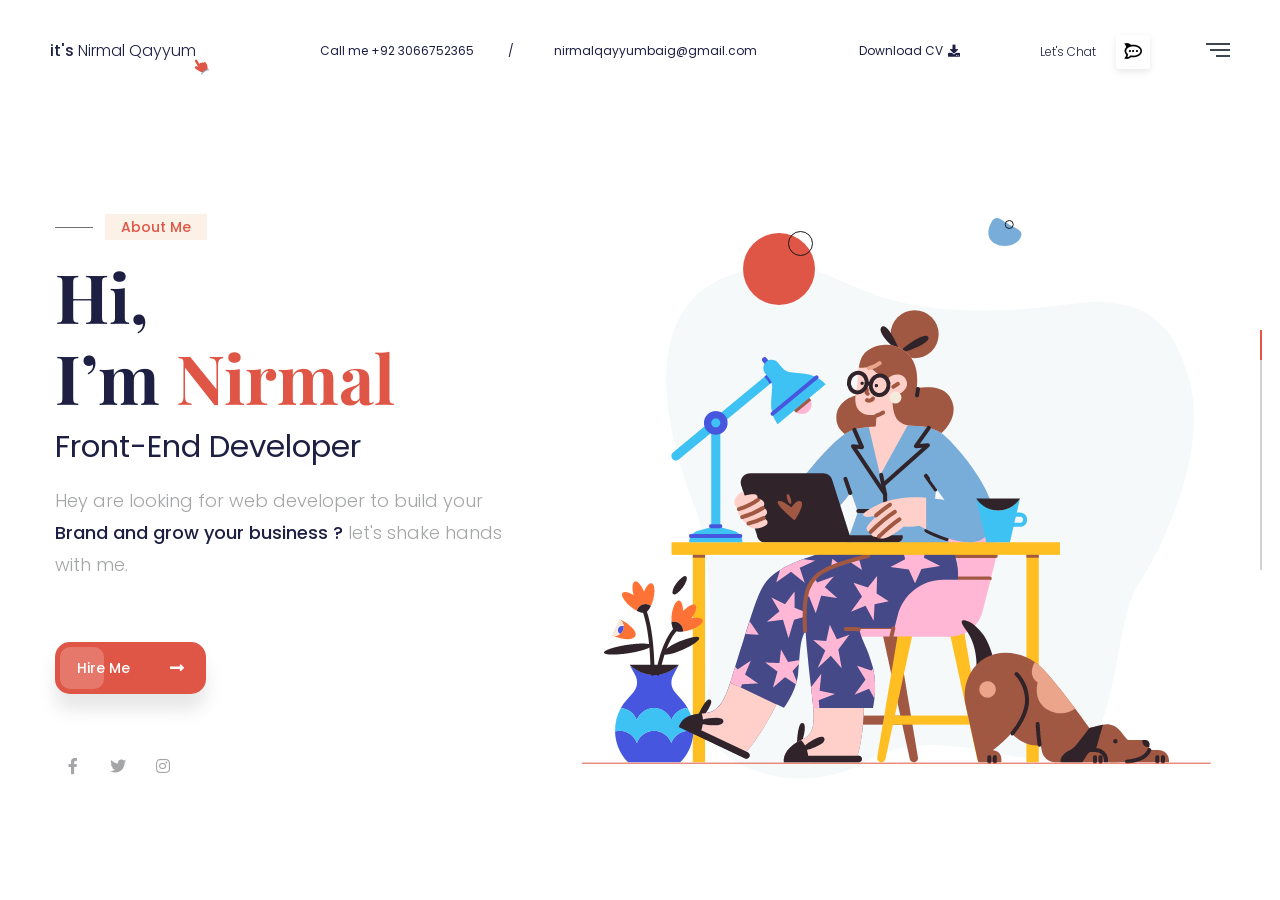
<file: index.html>
<!DOCTYPE html>
<html lang="zxx">

<head>
    <!--====== Required meta tags ======-->
    <meta charset="utf-8" />
    <meta http-equiv="x-ua-compatible" content="ie=edge" />
    <meta name="description" content="" />
    <meta name="author" content="WebTend">
    <meta name="viewport" content="width=device-width, initial-scale=1, shrink-to-fit=no" />

    <!--====== Title ======-->
    <title> Nirmal Qayyum Baig</title>
    <!--====== Favicon Icon ======-->
    <link rel="shortcut icon" href="assets/images/favicon.png" type="image/x-icon">
    <!--====== Google Fonts ======-->
    <link
        href="https://fonts.googleapis.com/css2?family=Playfair+Display:wght@700&family=Poppins:wght@300;400;500&display=swap"
        rel="stylesheet">
    <!--====== FontAwesome ======-->
    <link href="assets/css/fontawesome.5.9.0.min.css" rel="stylesheet">
    <!--====== Bootstrap ======-->
    <link href="assets/css/bootstrap-4.5.3.min.css" rel="stylesheet">
    <!--====== Spacing ======-->
    <link href="assets/css/spacing.min.css" rel="stylesheet">
    <!--====== PagePiling ======-->
    <link href="assets/css/jquery.pagepiling.css" rel="stylesheet">
    <!--====== Slick Slider ======-->
    <link href="assets/css/slick.min.css" rel="stylesheet">
    <!--====== Animate CSS ======-->
    <link href="assets/css/animate.min.css" rel="stylesheet">
    <!--====== Main css ======-->
    <link rel="stylesheet" href="assets/css/style.css">
    <!--====== Responsive css ======-->
    <link rel="stylesheet" href="assets/css/responsive.css">
</head>

<body class="body-piling">
    <div class="wrapper">

        <!-- Preloader -->
        <div class="preloader"></div>

        <header id="header" class="header">
            <div class="container-fluid">
                <div class="brand">
                    <a href="#About" class="brand-name"><b>it's</b> Nirmal Qayyum</a>
                </div>
                <div class="lets-chat">
                    <span>Let's Chat</span>
                    <button onclick="window.open('https:wa.me/+923267073002', '_blank')">
                        <i class="fab fa-rocketchat"></i>
                    </button>
                </div>
                <button class="nav-toggle-btn a-nav-toggle">
                    <span class="hamburger">
                        <span class="top-bun"></span>
                        <span class="meat"></span>
                        <span class="bottom-bun"></span>
                    </span>
                </button>
                <div class="hide-menu a-nav-toggle"></div>
                <div class="menu">
                    <div class="menu-lang">
                        <a href="#" class="menu-lang-item active">Eng.</a>
                        <!-- <a href="#" class="menu-lang-item">Fra.</a>
                        <a href="#" class="menu-lang-item">Ara.</a> -->
                    </div>
                    <div class="menu-main mt-100" id="accordion">
                        <ul id="menuMain">
                            <li data-menuanchor="About" class="active"><a href="#About">About</a></li>
                            <li data-menuanchor="Services"><a href="#Services">Services</a></li>
                            <li data-menuanchor="Skills"><a href="#Skills">Skills</a></li>
                            <li data-menuanchor="Resume"><a href="#Resume">Resume</a></li>
                            <li data-menuanchor="Portfolio"><a href="#Portfolio">Portfolio</a></li>
                            <li data-menuanchor="Testimonials"><a href="#Testimonials">Testimonials</a></li>
                            <li data-menuanchor="Weapons"><a href="#Weapons">Weapons</a></li>
                            <li data-menuanchor="Contact"><a href="#Contact">Contact</a></li>
                        </ul>
                    </div>
                    <div class="menu-ornament"></div>
                </div>
            </div>
        </header>
        <div id="content">
            <div class="a-pagepiling full-page">
                <div class="section pp-scrollable slide slide-about a-slide-typed" data-name="about">
                    <div class="slide-container">
                        <div class="container">
                            <div class="number-email-cv">
                                <ul class="number-email">
                                    <li>Call me <a href="callto:(+778)675-0765">+92 3066752365</a></li>
                                    <li><a href="mailto:hello_niharika@gmail.com">nirmalqayyumbaig@gmail.com</a></li>
                                </ul>
                                <a href="assets/images/cv.pdf" class="download-cv" download="CV.pdf">Download CV<i class="fas fa-download"></i></a>

                                <!-- <a href="#Contact" class="download-cv">Download CV<i class="fas fa-download"></i></a> -->
                            </div>
                            <div class="row align-items-center">
                                <div class="col-lg-5">
                                    <div class="about-content pt-100 rpt-0 animate-element delay5 fadeInUp">
                                        <span class="sub-title mb-15 animate-element delay3 fadeInUp">About Me</span>
                                        <h1 class="slide-title animate-element delay5 fadeInUp">Hi,<br> I’m <span
                                                class="text-typed a-typed a-typed-about" data-text="Nirmal"></span></h1>
                                        <h3 class="animate-element delay7 fadeInUp">Front-End Developer</h3>
                                        <p class="animate-element delay8 fadeInUp">Hey are looking for web developer to
                                            build your <b>Brand and grow your business ?</b> let's shake hands with me.
                                        </p>
                                        <a href="#Contact"
                                            class="theme-btn mt-45 rmt-25 animate-element delay9 fadeInUp">hire me <i
                                                class="fas fa-long-arrow-alt-right"></i></a>
                                        <div class="social-style-one mt-55 rmt-35 animate-element delay10 fadeInUp">
                                            <a href="#"><i class="fab fa-facebook-f"></i></a>
                                            <a href="#"><i class="fab fa-twitter"></i></a>
                                            <a href="#"><i class="fab fa-instagram"></i></a>
                                        </div>
                                    </div>
                                </div>
                                <div class="col-lg-7">
                                    <div class="about-image pt-100 rpt-50 text-lg-right">
                                        <div class="about-inner-images">
                                            <img class="animate-element delay7 fadeInUp"
                                                src="assets/images/about/about.png" alt="About">
                                            <img class="shape-one animate-element delay10 bounceIn"
                                                src="assets/images/about/shape-one.png" alt="Shape">
                                            <img class="shape-two animate-element delay11 bounceIn"
                                                src="assets/images/about/shape-two.png" alt="Shape">
                                        </div>
                                    </div>
                                </div>
                            </div>
                        </div>
                    </div>
                </div>
                <div class="section pp-scrollable slide slide-services slide-light slide-services a-slide-typed"
                    data-name="services">
                    <div class="slide-container">
                        <div class="container">
                            <div class="row align-items-center">
                                <div class="col-lg-7">
                                    <div class="service-image animate-element delay4 fadeInUp">
                                        <span class="sub-title mb-75">Services</span>
                                        <div class="service-inner-images">
                                            <img src="assets/images/services/services.png" alt="Service">
                                            <img class="shape-one animate-element delay6 bounceIn"
                                                src="assets/images/services/shape-one.png" alt="shape">
                                            <img class="shape-two animate-element delay8 bounceIn"
                                                src="assets/images/services/shape-two.png" alt="shape">
                                        </div>
                                    </div>
                                </div>
                                <div class="col-lg-5">
                                    <div class="service-content pt-100 rpt-55 animate-element delay5 fadeInUp">
                                        <div class="section-title mb-25">
                                            <h2 class="slide-title animate-element delay5 fadeInUp">What <span
                                                    class="text-typed a-typed a-typed-services"
                                                    data-text="Services"></span> i provide to my clients in here.</h2>
                                        </div>
                                        <p class="animate-element delay6 fadeInUp">I always want to be able to meet the
                                            goals of my clients, I value my services as a Developer through my work. You
                                            may like my <b>services.</b></p>
                                        <div class="our-services animate-element delay8 fadeInUp">
                                            <div class="service-item">
                                                <div class="icon">
                                                    <img src="assets/images/services/service-icon1.png" alt="Icon">
                                                </div>
                                                <h4>Web Design</h4>
                                            </div>
                                            <div class="service-item">
                                                <div class="icon">
                                                    <img src="assets/images/services/service-icon2.png" alt="Icon">
                                                </div>
                                                <h4>Web Development</h4>
                                            </div>
                                            <div class="service-item">
                                                <div class="icon">
                                                    <img src="assets/images/services/service-icon3.png" alt="Icon">
                                                </div>
                                                <h4>portfolio Building</h4>
                                            </div>
                                            <div class="service-item">
                                                <div class="icon">
                                                    <img src="assets/images/services/service-icon4.png" alt="Icon">
                                                </div>
                                                <h4>Custom Website Development</h4>
                                            </div>
                                        </div>
                                    </div>
                                </div>
                            </div>
                        </div>
                    </div>
                </div>
                <div class="section pp-scrollable slide slide-skills a-slide-typed" data-name="skills">
                    <div class="slide-container">
                        <div class="container">
                            <div class="row align-items-center">
                                <div class="col-lg-5">
                                    <div class="skill-content animate-element delay5 fadeInUp">
                                        <div class="section-title mb-25">
                                            <span class="sub-title mb-45">Skills</span>
                                            <h2 class="slide-title animate-element delay5 fadeInUp">As a Frontend
                                                Developer - i am good at fit with few <span
                                                    class="text-typed a-typed a-typed-skills"
                                                    data-text="skills."></span></h2>
                                        </div>
                                        <p class="animate-element delay6 fadeInUp">All developers have good skills to
                                            make sure satisfied their clints, As a developer I am also specialised few
                                            <b>skills.</b></p>
                                        <div class="bar-list a-progressbar pt-5 animate-element delay9 fadeInUp">
                                            <div class="bar-item">
                                                <div class="row">
                                                    <div class="col bar-item-title">Html</div>
                                                    <div class="col-auto text-right bar-item-value">78%</div>
                                                </div>
                                                <div class="progress">
                                                    <div class="progress-bar" role="progressbar" aria-valuenow="78"
                                                        aria-valuemin="0" aria-valuemax="100"></div>
                                                </div>
                                            </div>
                                            <div class="bar-item">
                                                <div class="row">
                                                    <div class="col bar-item-title">CSS</div>
                                                    <div class="col-auto text-right bar-item-value">95%</div>
                                                </div>
                                                <div class="progress">
                                                    <div class="progress-bar" role="progressbar" aria-valuenow="95"
                                                        aria-valuemin="0" aria-valuemax="100"></div>
                                                </div>
                                            </div>
                                            <div class="bar-item">
                                                <div class="row">
                                                    <div class="col bar-item-title">JavaScript</div>
                                                    <div class="col-auto text-right bar-item-value">65%</div>
                                                </div>
                                                <div class="progress">
                                                    <div class="progress-bar" role="progressbar" aria-valuenow="65"
                                                        aria-valuemin="0" aria-valuemax="100"></div>
                                                </div>
                                            </div>
                                            <div class="bar-item">
                                                <div class="row">
                                                    <div class="col bar-item-title">Angular</div>
                                                    <div class="col-auto text-right bar-item-value">85%</div>
                                                </div>
                                                <div class="progress">
                                                    <div class="progress-bar" role="progressbar" aria-valuenow="85"
                                                        aria-valuemin="0" aria-valuemax="100"></div>
                                                </div>
                                            </div>
                                        </div>
                                    </div>
                                </div>
                                <div class="col-lg-7">
                                    <div class="skill-image pt-55 text-lg-right animate-element delay4 fadeInUp">
                                        <div class="skill-images-inner">
                                            <img src="assets/images/skills/skills.png" alt="Skills">
                                            <img class="shape-one animate-element delay6 bounceIn"
                                                src="assets/images/skills/shape-one.png" alt="shape">
                                            <img class="shape-two animate-element delay8 bounceIn"
                                                src="assets/images/skills/shape-two.png" alt="shape">
                                        </div>
                                    </div>
                                </div>
                            </div>
                        </div>
                    </div>
                </div>
                <div class="section pp-scrollable slide slide-resume slide-light">
                    <div class="slide-container">
                        <div class="container">
                            <div class="row align-items-center">
                                <div class="col-lg-6">
                                    <div class="educations rmb-55">
                                        <div class="section-title mb-45 animate-element delay2 fadeInUp">
                                            <span class="sub-title mb-45">qualification</span>
                                            <h2 class="slide-title animate-element delay5 fadeInUp">my education</h2>
                                        </div>
                                        <div class="edu-experi-wrap">
                                            <div class="edu-experi-item animate-element delay5 fadeInUp">
                                                <span class="years">2023-27</span>
                                                <div class="vacancy-content">
                                                    <span class="title">BS</span>
                                                    <h4 class="subject">Software Engineering</h4>
                                                    <h6 class="institution">Khwaja Fareed University of Enigineering
                                                    </h6>
                                                    <p>Major in Software Development, Software Designing, Interaction
                                                        Design, Software Managing, Software Branding.</p>
                                                </div>
                                            </div>
                                            <!-- <div class="edu-experi-item animate-element delay8 fadeInUp">
                                                <span class="years">2014-2016</span>
                                                <div class="vacancy-content">
                                                    <span class="title">MSC</span>
                                                    <h4 class="subject">Computer Science</h4>
                                                    <h6 class="institution">Defodil University of Bangladesh</h6>
                                                    <p>Product Design, Information Architecture, Understanding the product, Product Analyses, Market Reserach, Communication.</p>
                                                </div>
                                            </div> -->
                                        </div>
                                    </div>
                                </div>
                                <div class="col-lg-6">
                                    <div class="experiecnes">
                                        <div class="section-title mb-45 animate-element delay4 fadeInUp">
                                            <span class="sub-title mb-45">Experiecne</span>
                                            <h2 class="slide-title animate-element delay5 fadeInUp">My Experience</h2>
                                        </div>
                                        <div class="edu-experi-wrap">
                                            <div class="edu-experi-item beahance animate-element delay7 fadeInUp">
                                                <span class="years">Feb,2024-Present</span>
                                                <div class="vacancy-content">
                                                    <span class="title">Fiverr</span>
                                                    <h4 class="subject">Frontend Developer</h4>
                                                    <p>Delivered responsive web designs using HTML, CSS, and Bootstrap, ensuring seamless user experience across all devices. <br/>
                                                        </p>
                                                </div>
                                            </div>
                                            <div class="edu-experi-item dribbble animate-element delay10 fadeInUp">
                                                <span class="years">Aug, 2024 - Nov,2024</span>
                                                <div class="vacancy-content">
                                                    <span class="title">VirtueNetz</span>
                                                    <h4 class="subject">Angular Developer</h4>
                                                    <p>Worked As a Angular Developer Internee for 3 months. It sharp my skills and boost my knowledge.</p>
                                                </div>
                                            </div>
                                        </div>
                                    </div>
                                </div>
                            </div>
                        </div>
                    </div>
                </div>
                <div class="section pp-scrollable slide slide-portfolio a-slide-typed" data-name="portfolio">
                    <div class="slide-container">
                        <div class="container">
                            <div class="row align-items-center justify-content-between mb-25">
                                <div class="col-xl-5 col-lg-6">
                                    <div class="portfolio-content">
                                        <div class="section-title mb-35">
                                            <span
                                                class="sub-title mb-45 animate-element delay5 fadeInUp">Portfolio</span>
                                            <h2 class="slide-title animate-element delay6 fadeInUp">Some of my Creative
                                                <span class="text-typed a-typed a-typed-portfolio"
                                                    data-text="Works."></span></h2>
                                        </div>
                                        <p class="animate-element delay7 fadeInUp">As a Front Developer I have been working few
                                            years in this sector, and i have complted lot's of project <b><a
                                                    href="#">see here.</a></b></p>
                                        <a href=""
                                            class="read-more mt-45 rmt-25 animate-element delay8 fadeInUp">Explore More
                                            <i class="fas fa-long-arrow-alt-right"></i></a>
                                    </div>
                                </div>
                                <div class="col-xl-5 col-lg-6">
                                    <div class="counter-wrap rmb-15 animate-element delay9 fadeInUp">
                                        <div class="success-box">
                                            <span class="count-text lass-than-ten" data-speed="3000"
                                                data-stop="1">0</span>
                                            <h6>Years of Experience</h6>
                                        </div>
                                        <div class="success-box">
                                            <span class="count-text plus" data-speed="3000" data-stop="120">0</span>
                                            <h6>Satisfied Clients</h6>
                                        </div>
                                    </div>
                                </div>
                            </div>
                            <div class="portfolio-wrap">
                                <div class="portfolio-item animate-element delay11 fadeInUp">
                                    <img src="assets/images/portfolios/project1.jpg" alt="Portfolio">
                                </div>
                                <div class="portfolio-item animate-element delay13 fadeInUp">
                                    <img src="assets/images/portfolios/p2.jpg" alt="Portfolio">
                                </div>
                                <div class="portfolio-item">
                                    <img src="assets/images/portfolios/p3.jpg" alt="Portfolio">
                                </div>
                                <div class="portfolio-item">
                                    <img src="assets/images/portfolios/p4.jpg" alt="Portfolio">
                                </div>
                                <div class="portfolio-item">
                                    <img src="assets/images/portfolios/p5.jpg" alt="Portfolio">
                                </div>
                                <div class="portfolio-item">
                                    <img src="assets/images/portfolios/p6.jpg" alt="Portfolio">
                                </div>
                            </div>
                        </div>
                    </div>
                </div>
                <div class="section pp-scrollable slide slide-testimonials slide-light a-slide-typed"
                    data-name="testimonials">
                    <div class="slide-container">
                        <div class="container">
                            <div class="row align-items-end">
                                <div class="col-lg-6">
                                    <div class="testimonial-left-image rmb-75 animate-element delay5 fadeInUp">
                                        <img src="assets/images/testimonials/testimonial.png" alt="testimonials">
                                        <img class="shape-one animate-element delay8 bounceIn"
                                            src="assets/images/testimonials/shape-one.png" alt="shape">
                                        <img class="shape-two animate-element delay5 zoomInLeft"
                                            src="assets/images/testimonials/shape-two.png" alt="shape">
                                    </div>
                                </div>
                                <div class="col-lg-6">
                                    <div class="testimonials-content ml-lg-auto rel">
                                        <div class="section-title mb-35">
                                            <span
                                                class="sub-title mb-45 animate-element delay6 fadeInUp">Testimonial</span>
                                            <h2 class="slide-title animate-element delay7 fadeInUp">What my happy <span
                                                    class="text-typed a-typed a-typed-testimonials"
                                                    data-text="client"></span> saying their services.</h2>
                                        </div>
                                        <div class="testimonials-wrap animate-element delay9 fadeInUp">
                                            <div class="testimonial-item">
                                                <p>Really they guy is amazing , he saved my times and properly have
                                                    completed my requirment with great effort. I appreciate to him for
                                                    web & app design, he is good at fit.</p>
                                                <div class="author-details">
                                                    <img src="assets/images/testimonials/testi-author.png" alt="Author">
                                                    <div class="content">
                                                        <h5>Muhammad Younus</h5>
                                                        <span class="designation">Full Stack <span>Developer</span></span>
                                                    </div>
                                                </div>
                                            </div>
                                            <div class="testimonial-item">
                                                <p>Really they guy is amazing , he saved my times and properly have
                                                    completed my requirment with great effort. I appreciate to him for
                                                    web & app design, he is good at fit.</p>
                                                <div class="author-details">
                                                    <img src="assets/images/testimonials/testi-author.png" alt="Author">
                                                    <div class="content">
                                                        <h5>Hasibur</h5>
                                                        <span class="designation">CEO of <span>Pinterest</span></span>
                                                    </div>
                                                </div>
                                            </div>
                                            <div class="testimonial-item">
                                                <p>Really they guy is amazing , he saved my times and properly have
                                                    completed my requirment with great effort. I appreciate to him for
                                                    web & app design, he is good at fit.</p>
                                                <div class="author-details">
                                                    <img src="assets/images/testimonials/testi-author.png" alt="Author">
                                                    <div class="content">
                                                        <h5>Ryhan</h5>
                                                        <span class="designation">CEO of <span>Instragram</span></span>
                                                    </div>
                                                </div>
                                            </div>
                                            <div class="testimonial-item">
                                                <p>Really they guy is amazing , he saved my times and properly have
                                                    completed my requirment with great effort. I appreciate to him for
                                                    web & app design, he is good at fit.</p>
                                                <div class="author-details">
                                                    <img src="assets/images/testimonials/testi-author.png" alt="Author">
                                                    <div class="content">
                                                        <h5>Hasibur</h5>
                                                        <span class="designation">CEO of <span>Pinterest</span></span>
                                                    </div>
                                                </div>
                                            </div>
                                        </div>
                                        <div class="testimonial-icon animate-element delay11 zoomIn">
                                            <i class="fas fa-equals"></i>
                                        </div>
                                    </div>
                                </div>
                            </div>
                        </div>
                    </div>
                </div>
                <div class="section pp-scrollable slide slide-weapons a-slide-typed" data-name="weapons">
                    <div class="slide-container">
                        <div class="container">
                            <div class="row align-items-center">
                                <div class="col-lg-6">
                                    <div class="weapons-content rmb-75 animate-element delay5 fadeInUp">
                                        <div class="section-title mb-35">
                                            <span class="sub-title mb-45">My Weapons</span>
                                            <h2 class="slide-title animate-element delay5 fadeInUp">My <span
                                                    class="text-typed a-typed a-typed-weapons"
                                                    data-text="favorite tools"></span> which i Used Everyday in my life.
                                            </h2>
                                        </div>
                                        <p class="animate-element delay6 fadeInUp">I always loved those software that I
                                            use in my work, because I am very good at these, these are the main tools of
                                            my Development career those are help me for make sure my Clients satisfication.
                                        </p>
                                        <a href="#About" class="read-more mt-15 animate-element delay8 fadeInUp">Lets
                                            See My Work Process <i class="fas fa-long-arrow-alt-right"></i></a>
                                    </div>
                                </div>
                                <div class="col-lg-6">
                                    <div class="weapons-images">
                                        <div class="weapons-item one animate-element delay11 bounceIn">
                                            <img src="assets/images/weapons/figma.png" alt="Figma">
                                        </div>
                                        <div class="weapons-item two animate-element delay5 fadeInDown">
                                            <img src="assets/images/weapons/xd.png" alt="XD">
                                        </div>
                                        <div class="weapons-item three animate-element delay6 fadeInUp">
                                            <img src="assets/images/weapons/linkedin.png" alt="linkedin">
                                        </div>
                                        <div class="weapons-item four animate-element delay7 fadeInLeft">
                                            <img src="assets/images/weapons/sketch.png" alt="sketch">
                                        </div>
                                        <div class="weapons-item five animate-element delay8 fadeInRight">
                                            <img src="assets/images/weapons/google.png" alt="google">
                                        </div>
                                        <div class="weapons-item six animate-element delay9 fadeInLeft">
                                            <img src="assets/images/weapons/dribbble.png" alt="dribbble">
                                        </div>
                                        <div class="weapons-item seven animate-element delay10 fadeInUp">
                                            <img src="assets/images/weapons/skype.png" alt="skype">
                                        </div>
                                        <div class="weapons-item eight animate-element delay5 fadeInRight">
                                            <img src="assets/images/weapons/slack.png" alt="slack">
                                        </div>
                                    </div>
                                </div>
                            </div>
                        </div>
                    </div>
                </div>
                <div class="section pp-scrollable slide slide-contact slide-light">
                    <div class="slide-container">
                        <div class="container">
                            <div class="contact-wrap mb-185 rmb-95">
                                <div class="row align-items-end">
                                    <div class="col-lg-7">
                                        <div class="contact-content">
                                            <div class="section-title mb-55">
                                                <span class="sub-title mb-55 animate-element delay5 fadeInUp">contact
                                                    me</span>
                                                <h2 class="slide-title animate-element delay6 fadeInUp">Estimate your
                                                    project? Let me know here.</h2>
                                            </div>
                                            <form action="#" class="contact-form animate-element delay8 fadeInUp">
                                                <div class="form-group">
                                                    <input type="text" id="name" name="name" class="form-control"
                                                        placeholder="What's your name?" required>
                                                </div>
                                                <div class="form-group">
                                                    <input type="email" id="email" name="email" class="form-control"
                                                        placeholder="Your email" required>
                                                </div>
                                                <div class="form-group">
                                                    <textarea name="message" id="message" rows="1" class="form-control"
                                                        placeholder="Tell me about your project" required></textarea>
                                                </div>
                                                <button type="submit"><i class="fas fa-paper-plane"></i></button>
                                            </form>
                                        </div>
                                    </div>
                                    <div class="col-lg-5">
                                        <div class="contact-image animate-element text-center delay7 fadeInLeft">
                                            <img src="assets/images/contact/contact.png" alt="Contact">
                                        </div>
                                    </div>
                                </div>
                            </div>
                            <div class="footer-contact text-center mb-35">
                                <div class="section-title mb-30 animate-element delay8 fadeInUp">
                                    <h2>Stay Connected</h2>
                                </div>
                                <span class="country list-inline-item animate-element delay9 fadeInUp">Pakistan</span>
                                <h3 class="animate-element delay6 fadeInUp"><a
                                        href="mailto:nirmalqayyumbaig@gmail.com">nirmalqayyumbaig@gmail.com</a></h3>
                                <a href="+92 3066752365"
                                    class="number list-inline-item animate-element delay10 fadeInUp">+92 3066752365</a>
                                <div class="social-style-two mt-25 animate-element delay11 fadeInUp">
                                    <a href="#"><img src="assets/images/contact/social-dribbble.png" alt="Social"></a>
                                    <a href="#"><img src="assets/images/contact/social-behance.png" alt="Social"></a>
                                    <a href="#"><img src="assets/images/contact/social-instagram.png" alt="Social"></a>
                                </div>
                            </div>
                        </div>
                        <div class="footer-bottom-girl animate-element delay12 zoomIn">
                            <img src="assets/images/contact/footer-bottom-girl.png" alt="footer girl">
                        </div>
                        <div class="footer-bottom-shape">
                            <img src="assets/images/contact/footer-bottom-shape.png" alt="Shape">
                        </div>
                    </div>
                </div>
            </div>
        </div>
        <div class="container-fliuid">
            <div class="progress-nav">
                <ul id="menu">
                    <li data-menuanchor="About" class="active"></li>
                    <li data-menuanchor="Services"></li>
                    <li data-menuanchor="Skills"></li>
                    <li data-menuanchor="Resume"></li>
                    <li data-menuanchor="Portfolio"></li>
                    <li data-menuanchor="Testimonials"></li>
                    <li data-menuanchor="Weapons"></li>
                    <li data-menuanchor="Contact"></li>
                </ul>
            </div>
        </div>
    </div>

    <!--====== Jquery ======-->
    <script src="assets/js/jquery-3.6.0.min.js"></script>
    <!--====== Bootstrap ======-->
    <script src="assets/js/bootstrap.4.5.3.min.js"></script>
    <!--====== PagePiling ======-->
    <script src="assets/js/jquery.pagepiling.min.js"></script>
    <!--====== Jquery Viewport ======-->
    <script src="assets/js/jquery.viewport.js"></script>
    <!--====== SmoothScroll ======-->
    <script src="assets/js/smoothscroll.js"></script>
    <!--====== Popper ======-->
    <script src="assets/js/popper.min.js"></script>
    <!--====== Slick Slider ======-->
    <script src="assets/js/slick.min.js"></script>
    <!--====== Typed ======-->
    <script src="assets/js/typed.min.js"></script>
    <!--====== Main JS ======-->
    <script src="assets/js/script.js"></script>
</body>

</html>
</file>
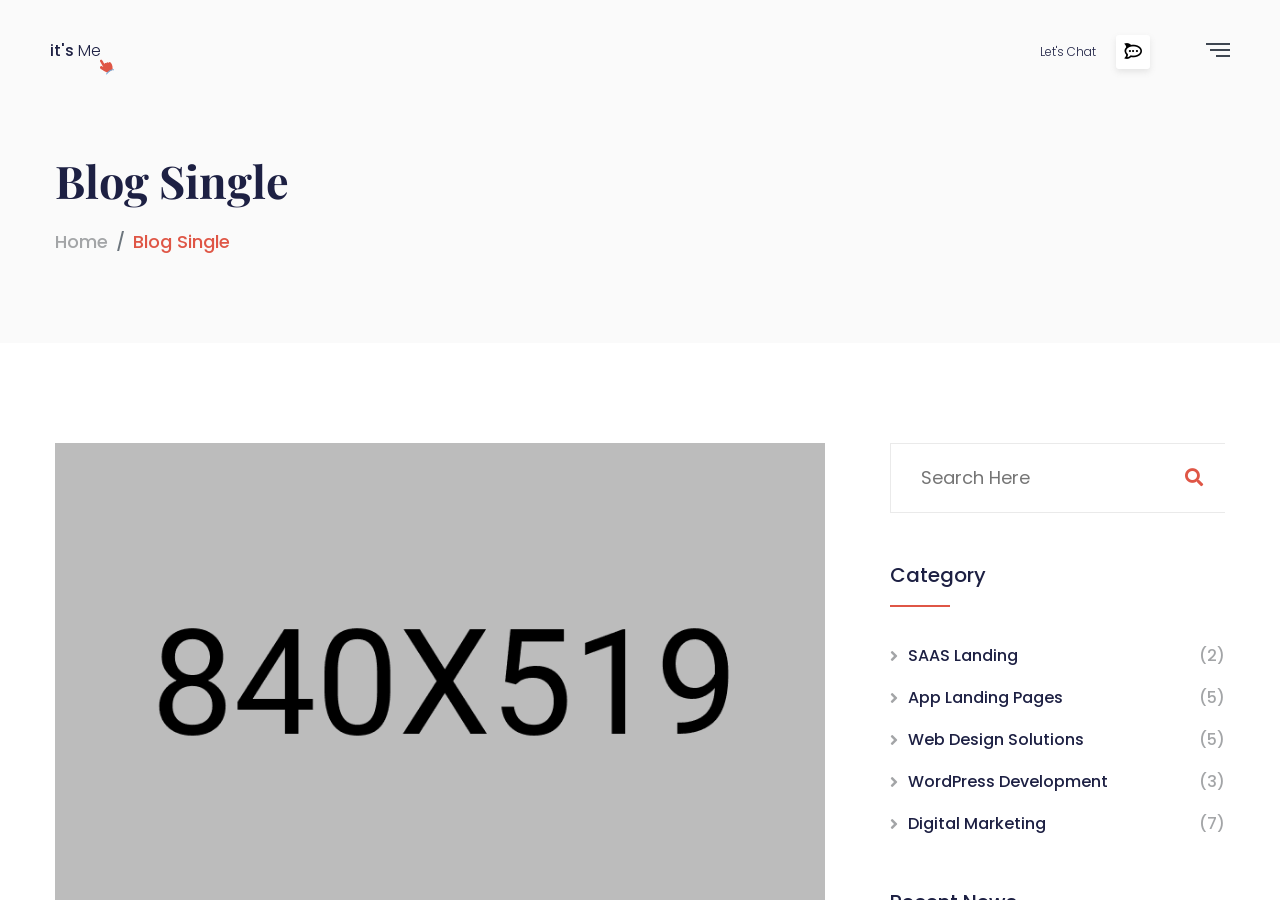
<file: blog-details.html>
<!DOCTYPE html>
<html lang="zxx">

<head>
    <!--====== Required meta tags ======-->
    <meta charset="utf-8" />
    <meta http-equiv="x-ua-compatible" content="ie=edge" />
    <meta name="description" content="" />
    <meta name="author" content="WebTend">
    <meta name="viewport" content="width=device-width, initial-scale=1, shrink-to-fit=no" />

    <!--====== Title ======-->
    <title>It's Me - HTML Template || Blog Single</title>
    <!--====== Favicon Icon ======-->
    <link rel="shortcut icon" href="assets/images/favicon.png" type="image/x-icon">
    <!--====== Google Fonts ======-->
    <link href="https://fonts.googleapis.com/css2?family=Playfair+Display:wght@700&family=Poppins:wght@300;400;500&display=swap" rel="stylesheet">
    <!--====== FontAwesome ======-->
    <link href="assets/css/fontawesome.5.9.0.min.css" rel="stylesheet">
    <!--====== Bootstrap ======-->
    <link href="assets/css/bootstrap-4.5.3.min.css" rel="stylesheet">
    <!--====== Spacing ======-->
    <link href="assets/css/spacing.min.css" rel="stylesheet">
    <!--====== PagePiling ======-->
    <link href="assets/css/jquery.pagepiling.css" rel="stylesheet">
    <!--====== Slick Slider ======-->
    <link href="assets/css/slick.min.css" rel="stylesheet">
    <!--====== Animate CSS ======-->
    <link href="assets/css/animate.min.css" rel="stylesheet">
    <!--====== Main css ======-->
    <link rel="stylesheet" href="assets/css/style.css">
    <!--====== Responsive css ======-->
    <link rel="stylesheet" href="assets/css/responsive.css">
</head>

<body class="body-piling inner-page">
    <div class="wrapper">
       
        <!-- Preloader -->
        <div class="preloader"></div>
        
        <header id="header" class="header">
            <div class="container-fluid">
                <div class="brand">
                    <a href="index.html#About" class="brand-name"><b>it's</b> Me</a>
                </div>
                <div class="lets-chat">
                    <span>Let's Chat</span>
                    <button><i class="fab fa-rocketchat"></i></button>
                </div>
                <button class="nav-toggle-btn a-nav-toggle">
                    <span class="hamburger">
                        <span class="top-bun"></span>
                        <span class="meat"></span>
                        <span class="bottom-bun"></span>
                    </span>
                </button>
                <div class="hide-menu a-nav-toggle"></div>
                <div class="menu">
                    <div class="menu-lang">
                        <a href="#" class="menu-lang-item active">Eng.</a>
                        <a href="#" class="menu-lang-item">Fra.</a>
                        <a href="#" class="menu-lang-item">Ara.</a>
                    </div>
                    <div class="menu-main mt-100" id="accordion">
                        <ul id="menuMain">
                            <li data-menuanchor="About"><a href="index.html#About">About</a></li>
                            <li data-menuanchor="Services"><a href="index.html#Services">Services</a></li>
                            <li data-menuanchor="Skills"><a href="index.html#Skills">Skills</a></li>
                            <li data-menuanchor="Resume"><a href="index.html#Resume">Resume</a></li>
                            <li data-menuanchor="Portfolio"><a href="index.html#Portfolio">Portfolio</a></li>
                            <li data-menuanchor="Testimonials"><a href="index.html#Testimonials">Testimonials</a></li>
                            <li data-menuanchor="Weapons"><a href="index.html#Weapons">Weapons</a></li>
                            <li data-menuanchor="Contact"><a href="index.html#Contact">Contact</a></li>
                        </ul>
                    </div>
                    <div class="menu-ornament"></div>
                </div>
            </div>
        </header>
        <div id="content">
            <div class="a-pagepiling full-page">
                <div class="section pp-scrollable slide slide-blog">
                    <div class="slide-container pt-0">
                        <div class="page-inner-content">
                            <div class="banner-section bg-lighter pt-150 pb-85 rpb-75 mb-100">
                                <div class="container">
                                    <div class="banner-inner">
                                        <h2 class="page-title">Blog Single</h2>
                                        <nav aria-label="breadcrumb">
                                            <ol class="breadcrumb">
                                                <li class="breadcrumb-item"><a href="index.html">Home</a></li>
                                                <li class="breadcrumb-item active">Blog Single</li>
                                            </ol>
                                        </nav>
                                    </div>
                                </div>
                            </div>
                            <div class="container">
                                <div class="blog-inner mb-150 rmb-80">
                                    <div class="row">
                                        <div class="col-lg-8">
                                            <div class="blog-item">
                                                <img src="assets/images/blog/blog2.jpg" alt="Blog">
                                                <ul class="blog-meta">
                                                    <li><i class="far fa-calendar-alt"></i> <a href="blog-details.html">25 March 2022</a></li>
                                                    <li><i class="far fa-comments"></i> <a href="#">Comments (10)</a></li>
                                                    <li><i class="far fa-share-square"></i> <a href="#">Share (25)</a></li>
                                                </ul>
                                                <h3>Everything Web Frameworks Solvowe Sithout Them Part Designing Better Links</h3>
                                                <p>Sed ut perspiciatis unde omnis iste natus error sit voluptatem accusantium doloremque lauda ntium, totam rem aperiam, eaque ipsa quae ab illo inventore veritatis et quasi architecto beatae vitae dicta sunt explicabo. Nemo enim ipsam voluptatem quia voluptas sit aspernatur aut odit aut fugit, sed quia consequuntur magni dolores eos qui ratione voluptatem sequi nesciu Neque porro quisquam est, qui dolorem ipsum quia dolor sit amet, consectetur, adipisci velit, sed quia non numquam eius modi tempora incidunt ut labore et dolore magnam aliquam quaeluptatem. Ut enim ad minima veniam, quis nostrum exercitationem ullam corporis suscipit laboriosam nisi ut aliquid ex ea commodi consequatur? Quis autem vel eum iure reprehenderit quin eoluptate velit esse quam nihil molestiae consequatur, vel illum qui dolorem </p>
                                                <blockquote>
                                                    <p>Useful VS Code Extensions For FrontEnd Developers Guide To Newly Supported Modern CSS Pseudo</p>
                                                    <h6 class="name">David W. Stewart</h6>
                                                    <span class="designation">Web Designer</span>
                                                </blockquote>
                                                <p>Useful VS Code Extensions For FrontEnd Developers Guide To Newly Supported Modern CSS Pseudo Lorem ipsum dolor sit amet, consectetur adipisicing elit. Rem blanditiis aspernatur, minima architecto corporis suscipit iusto rerum, at exercitationem repudiandae ipsum, numquam explicabo possimus harum sint eius minus amet! Culpa.</p>
                                                <div class="blog-footer d-flex flex-wrap align-items-center pt-25">
                                                    <div class="tag-clouds mb-10 mr-auto">
                                                        <b>Tags </b> 
                                                        <a href="blog.html">Landing</a>
                                                        <a href="blog.html">SAAS</a>
                                                        <a href="blog.html">Design</a>
                                                    </div>
                                                    <div class="social-style-one mb-10">
                                                        <b>Share: </b>
                                                        <a href="http://facebook.com"><i class="fab fa-facebook-f"></i></a>
                                                        <a href="http://twitter.com"><i class="fab fa-twitter"></i></a>
                                                        <a href="https://www.instagram.com/"><i class="fab fa-instagram"></i></a>
                                                    </div>
                                                </div>
                                            </div>
                                            <div class="comments pb-15">
                                                <h3 class="comment-title mb-55">Peopel Comments</h3>
                                                <div class="comment-item wow fadeInUp delay-0-2s">
                                                    <div class="author-image">
                                                        <img src="assets/images/blog/comment-author-3.jpg" alt="Author">
                                                    </div>
                                                    <div class="comment-details">
                                                        <div class="name-date">
                                                            <h5>John F. Medina</h5>
                                                            <span class="date">25 Feb 2022</span>
                                                        </div>
                                                        <p>Sed ut perspiciatis unde omnis iste natus error sit voluptatem accusantium doloremque laudantium, totam rem aperiam, eaque ipsa quae abillo inventore veritatis</p>
                                                        <a href="blog-details.html" class="reply">Reply <i class="fas fa-long-arrow-alt-right"></i></a>
                                                    </div>
                                                </div>
                                                <div class="comment-item child-comment wow fadeInUp delay-0-4s">
                                                    <div class="author-image">
                                                        <img src="assets/images/blog/comment-author-2.jpg" alt="Author">
                                                    </div>
                                                    <div class="comment-details">
                                                        <div class="name-date">
                                                            <h5>Grace L. Freeman</h5>
                                                            <span class="date">25 Feb 2022</span>
                                                        </div>
                                                        <p>Perspiciatis unde omnis iste natus error sit voluptatem accusantium doloremq totam rem aperiam, eaque ipsa quae abillo inventore veritatis</p>
                                                        <a href="blog-details.html" class="reply">Reply <i class="fas fa-long-arrow-alt-right"></i></a>
                                                    </div>
                                                </div>
                                                <div class="comment-item wow fadeInUp delay-0-6s">
                                                    <div class="author-image">
                                                        <img src="assets/images/blog/comment-author-1.jpg" alt="Author">
                                                    </div>
                                                    <div class="comment-details">
                                                        <div class="name-date">
                                                            <h5>Alexzeder Alex</h5>
                                                            <span class="date">25 Feb 2022</span>
                                                        </div>
                                                        <p>Sed ut perspiciatis unde omnis iste natus error sit voluptatem accusantium doloremque laudantium, totam rem aperiam, eaque ipsa quae abillo inventore veritatis</p>
                                                        <a href="blog-details.html" class="reply">Reply <i class="fas fa-long-arrow-alt-right"></i></a>
                                                    </div>
                                                </div>
                                            </div>
                                            <form id="comment-form" class="comment-form" action="#" method="post">
                                                <h3 class="comment-title">Leave a Reply</h3>
                                                <div class="row clearfix">
                                                    <div class="col-sm-6">
                                                        <div class="form-group">
                                                            <input type="text" id="name" name="name" class="form-control" placeholder="Full Name" required="">
                                                        </div>
                                                    </div>
                                                    <div class="col-sm-6">
                                                        <div class="form-group">
                                                            <input type="email" id="email" name="email" class="form-control" placeholder="Email Address" required="">
                                                        </div>
                                                    </div>
                                                    <div class="col-md-12">
                                                        <div class="form-group">
                                                            <textarea name="message" id="message" rows="5" class="form-control" placeholder="Write Message" required=""></textarea>
                                                        </div>
                                                    </div>
                                                    <div class="col-md-12">
                                                        <div class="form-group mb-0">
                                                            <button class="theme-btn" type="submit">send message <i class="fas fa-arrow-right"></i></button>
                                                        </div>
                                                    </div>
                                                </div>
                                            </form>
                                        </div>
                                        <div class="col-lg-4">
                                            <div class="sidebar rmt-65">
                                                <div class="widget search-widget">
                                                    <form action="#">
                                                        <input type="search" placeholder="Search Here" required>
                                                        <button type="submit"><i class="fas fa-search"></i></button>
                                                    </form>
                                                </div>
                                                <div class="widget category-widget">
                                                   <h4 class="widget-title">Category</h4>
                                                    <ul>
                                                        <li><a href="blog.html">SAAS Landing</a> <span>(2)</span></li>
                                                        <li><a href="blog.html">App Landing Pages</a> <span>(5)</span></li>
                                                        <li><a href="blog.html">Web Design Solutions</a> <span>(5)</span></li>
                                                        <li><a href="blog.html">WordPress Development</a> <span>(3)</span></li>
                                                        <li><a href="blog.html">Digital Marketing</a> <span>(7)</span></li>
                                                    </ul>
                                                </div>
                                                <div class="widget news-widget">
                                                   <h4 class="widget-title">Recent News</h4>
                                                    <div class="news-widget-wrap">
                                                        <div class="news-widget-item">
                                                            <img src="assets/images/blog/news-widget1.jpg" alt="News">
                                                            <div class="content">
                                                                <h6><a href="blog-details.html">Everything You Want To Know About Creating</a></h6>
                                                                <span class="date"><i class="far fa-calendar-alt"></i> <a href="blog-details.html">25 Feb 2022</a></span>
                                                            </div>
                                                        </div>
                                                        <div class="news-widget-item">
                                                            <img src="assets/images/blog/news-widget2.jpg" alt="News">
                                                            <div class="content">
                                                                <h6><a href="blog-details.html">You Want To Know Everything Creating</a></h6>
                                                                <span class="date"><i class="far fa-calendar-alt"></i> <a href="blog-details.html">25 Feb 2022</a></span>
                                                            </div>
                                                        </div>
                                                        <div class="news-widget-item">
                                                            <img src="assets/images/blog/news-widget3.jpg" alt="News">
                                                            <div class="content">
                                                                <h6><a href="blog-details.html">Creatin Everything You Want To Know Aboutg</a></h6>
                                                                <span class="date"><i class="far fa-calendar-alt"></i> <a href="blog-details.html">25 Feb 2022</a></span>
                                                            </div>
                                                        </div>
                                                    </div>
                                                </div>
                                                <div class="widget tag-widget">
                                                    <h4 class="widget-title">Popular Tags</h4>
                                                    <div class="tag-clouds">
                                                        <a href="blog.html">SAAS</a>
                                                        <a href="blog.html">Web Design</a>
                                                        <a href="blog.html">Graphics</a>
                                                        <a href="blog.html">Development</a>
                                                        <a href="blog.html">Landing Pages</a>
                                                        <a href="blog.html">UX/UI Design</a>
                                                        <a href="blog.html">WordPress</a>
                                                    </div>
                                                </div>
                                            </div>
                                        </div>
                                    </div>
                                </div>
                               <div class="footer-contact text-center mb-35">
                                   <div class="section-title mb-30 animate-element delay8 fadeInUp">
                                       <h2>Stay Connected</h2>
                                   </div>
                                   <span class="country list-inline-item animate-element delay9 fadeInUp">Bangladesh</span>
                                   <h3 class="animate-element delay6 fadeInUp"><a href="mailto:hello_niharik@gmail.com">hello_niharik@gmail.com</a></h3>
                                   <a href="callto:(+778)675-0765" class="number list-inline-item animate-element delay10 fadeInUp">(+778) 675-0765</a>
                                   <div class="social-style-two mt-25 animate-element delay11 fadeInUp">
                                        <a href="#"><img src="assets/images/contact/social-dribbble.png" alt="Social"></a>
                                        <a href="#"><img src="assets/images/contact/social-behance.png" alt="Social"></a>
                                        <a href="#"><img src="assets/images/contact/social-instagram.png" alt="Social"></a>
                                    </div>
                               </div>
                            </div>
                            <div class="footer-bottom-girl animate-element delay12 zoomIn">
                               <img src="assets/images/contact/footer-bottom-girl.png" alt="footer girl">
                           </div>
                            <div class="footer-bottom-shape">
                                <img src="assets/images/contact/footer-bottom-shape.png" alt="Shape">
                            </div>
                        </div>
                    </div>
                </div>
            </div>
        </div>
    </div>
    
    <!--====== Jquery ======-->
    <script src="assets/js/jquery-3.6.0.min.js"></script>
    <!--====== Bootstrap ======-->
    <script src="assets/js/bootstrap.4.5.3.min.js"></script>
    <!--====== PagePiling ======-->
    <script src="assets/js/jquery.pagepiling.min.js"></script>
    <!--====== Jquery Viewport ======-->
    <script src="assets/js/jquery.viewport.js"></script>
    <!--====== SmoothScroll ======-->
    <script src="assets/js/smoothscroll.js"></script>
    <!--====== Popper ======-->
    <script src="assets/js/popper.min.js"></script>
    <!--====== Slick Slider ======-->
    <script src="assets/js/slick.min.js"></script>
    <!--====== Typed ======-->
    <script src="assets/js/typed.min.js"></script>
    <!--====== Main JS ======-->
    <script src="assets/js/script.js"></script>
</body>

</html>
</file>
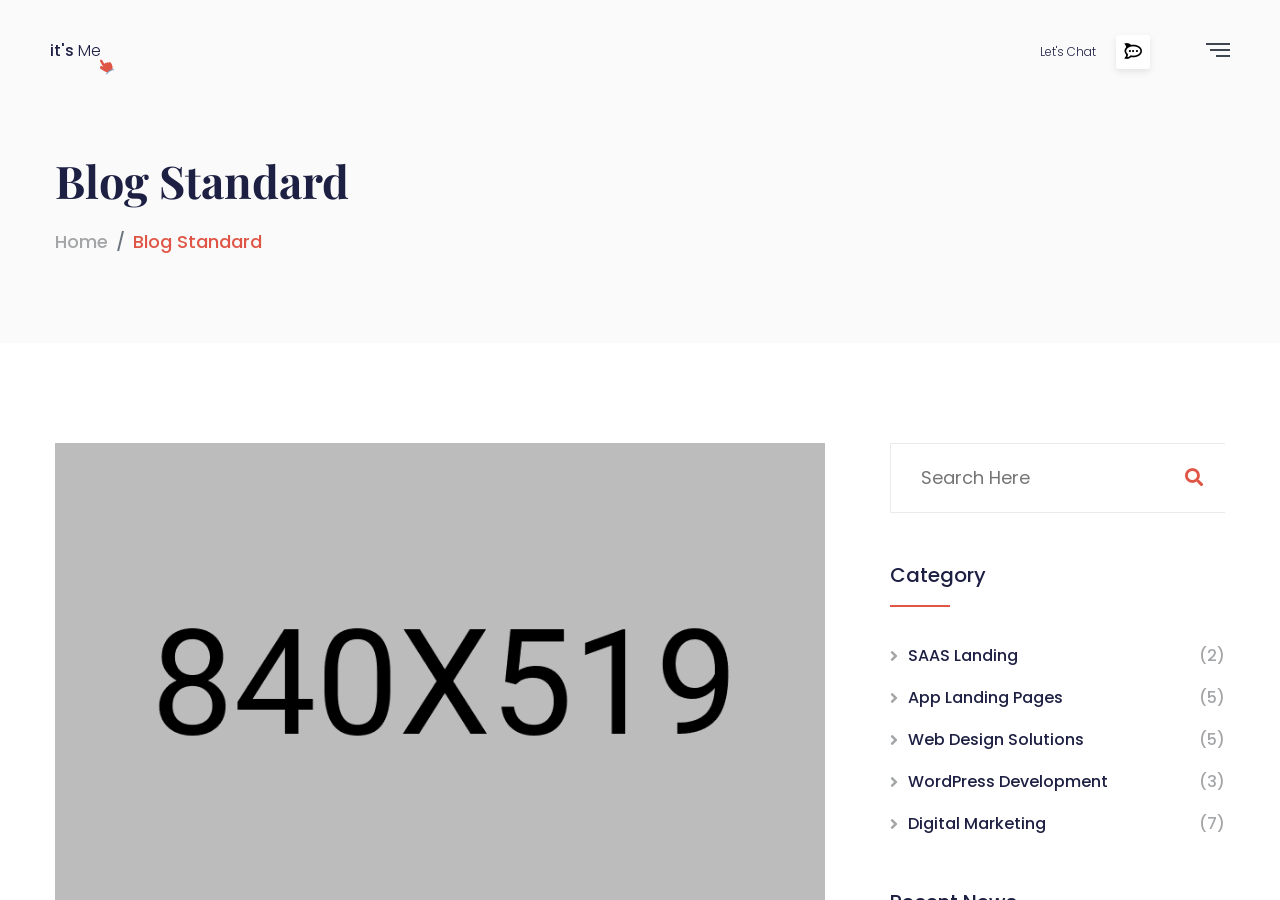
<file: blog.html>
<!DOCTYPE html>
<html lang="zxx">

<head>
    <!--====== Required meta tags ======-->
    <meta charset="utf-8" />
    <meta http-equiv="x-ua-compatible" content="ie=edge" />
    <meta name="description" content="" />
    <meta name="author" content="WebTend">
    <meta name="viewport" content="width=device-width, initial-scale=1, shrink-to-fit=no" />

    <!--====== Title ======-->
    <title>It's Me - HTML Template || Blog</title>
    <!--====== Favicon Icon ======-->
    <link rel="shortcut icon" href="assets/images/favicon.png" type="image/x-icon">
    <!--====== Google Fonts ======-->
    <link href="https://fonts.googleapis.com/css2?family=Playfair+Display:wght@700&family=Poppins:wght@300;400;500&display=swap" rel="stylesheet">
    <!--====== FontAwesome ======-->
    <link href="assets/css/fontawesome.5.9.0.min.css" rel="stylesheet">
    <!--====== Bootstrap ======-->
    <link href="assets/css/bootstrap-4.5.3.min.css" rel="stylesheet">
    <!--====== Spacing ======-->
    <link href="assets/css/spacing.min.css" rel="stylesheet">
    <!--====== PagePiling ======-->
    <link href="assets/css/jquery.pagepiling.css" rel="stylesheet">
    <!--====== Slick Slider ======-->
    <link href="assets/css/slick.min.css" rel="stylesheet">
    <!--====== Animate CSS ======-->
    <link href="assets/css/animate.min.css" rel="stylesheet">
    <!--====== Main css ======-->
    <link rel="stylesheet" href="assets/css/style.css">
    <!--====== Responsive css ======-->
    <link rel="stylesheet" href="assets/css/responsive.css">
</head>

<body class="body-piling inner-page">
    <div class="wrapper">
       
        <!-- Preloader -->
        <div class="preloader"></div>
        
        <header id="header" class="header">
            <div class="container-fluid">
                <div class="brand">
                    <a href="index.html#About" class="brand-name"><b>it's</b> Me</a>
                </div>
                <div class="lets-chat">
                    <span>Let's Chat</span>
                    <button><i class="fab fa-rocketchat"></i></button>
                </div>
                <button class="nav-toggle-btn a-nav-toggle">
                    <span class="hamburger">
                        <span class="top-bun"></span>
                        <span class="meat"></span>
                        <span class="bottom-bun"></span>
                    </span>
                </button>
                <div class="hide-menu a-nav-toggle"></div>
                <div class="menu">
                    <div class="menu-lang">
                        <a href="#" class="menu-lang-item active">Eng.</a>
                        <a href="#" class="menu-lang-item">Fra.</a>
                        <a href="#" class="menu-lang-item">Ara.</a>
                    </div>
                    <div class="menu-main mt-100" id="accordion">
                        <ul id="menuMain">
                            <li data-menuanchor="About"><a href="index.html#About">About</a></li>
                            <li data-menuanchor="Services"><a href="index.html#Services">Services</a></li>
                            <li data-menuanchor="Skills"><a href="index.html#Skills">Skills</a></li>
                            <li data-menuanchor="Resume"><a href="index.html#Resume">Resume</a></li>
                            <li data-menuanchor="Portfolio"><a href="index.html#Portfolio">Portfolio</a></li>
                            <li data-menuanchor="Testimonials"><a href="index.html#Testimonials">Testimonials</a></li>
                            <li data-menuanchor="Weapons"><a href="index.html#Weapons">Weapons</a></li>
                            <li data-menuanchor="Contact"><a href="index.html#Contact">Contact</a></li>
                        </ul>
                    </div>
                    <div class="menu-ornament"></div>
                </div>
            </div>
        </header>
        <div id="content">
            <div class="a-pagepiling full-page">
                <div class="section pp-scrollable slide slide-blog">
                    <div class="slide-container pt-0">
                        <div class="page-inner-content">
                            <div class="banner-section bg-lighter pt-150 pb-85 rpb-75 mb-100">
                                <div class="container">
                                    <div class="banner-inner">
                                        <h2 class="page-title">Blog Standard</h2>
                                        <nav aria-label="breadcrumb">
                                            <ol class="breadcrumb">
                                                <li class="breadcrumb-item"><a href="index.html">Home</a></li>
                                                <li class="breadcrumb-item active">Blog Standard</li>
                                            </ol>
                                        </nav>
                                    </div>
                                </div>
                            </div>
                            <div class="container">
                                <div class="blog-inner mb-140 rmb-80">
                                    <div class="row">
                                        <div class="col-lg-8">
                                            <div class="blog-item">
                                                <img src="assets/images/blog/blog2.jpg" alt="Blog">
                                                <ul class="blog-meta">
                                                    <li><i class="far fa-calendar-alt"></i> <a href="blog-details.html">25 March 2022</a></li>
                                                    <li><i class="far fa-comments"></i> <a href="#">Comments (10)</a></li>
                                                    <li><i class="far fa-share-square"></i> <a href="#">Share (25)</a></li>
                                                </ul>
                                                <h3><a href="blog-details.html">Everything Web Frameworks Solvowe Sithout Them Part Designing Better Links</a></h3>
                                                <p>Dorem ipsum dolor sit amet, consectetur adipiscing elit, sed do eiusmod tempor incididunt ut labore et dolore magna aliqua. Quis ipsum suspendisse ultrices gravida. Risus commodo viverra maecenas accumsan lacus vel facilisis. </p>
                                                <a href="blog-details.html" class="read-more">read more <i class="fas fa-arrow-right"></i></a>
                                            </div>
                                            <div class="blog-item">
                                                <img src="assets/images/blog/blog1.jpg" alt="Blog">
                                                <ul class="blog-meta">
                                                    <li><i class="far fa-calendar-alt"></i> <a href="blog-details.html">25 March 2022</a></li>
                                                    <li><i class="far fa-comments"></i> <a href="#">Comments (10)</a></li>
                                                    <li><i class="far fa-share-square"></i> <a href="#">Share (25)</a></li>
                                                </ul>
                                                <h3><a href="blog-details.html">Web Frameworks Solvowe Sithout Them Everything Part Designing Better Links</a></h3>
                                                <p>Dorem ipsum dolor sit amet, consectetur adipiscing elit, sed do eiusmod tempor incididunt ut labore et dolore magna aliqua. Quis ipsum suspendisse ultrices gravida. Risus commodo viverra maecenas accumsan lacus vel facilisis. </p>
                                                <a href="blog-details.html" class="read-more">read more <i class="fas fa-arrow-right"></i></a>
                                            </div>
                                            <div class="blog-item">
                                                <img src="assets/images/blog/blog3.jpg" alt="Blog">
                                                <ul class="blog-meta">
                                                    <li><i class="far fa-calendar-alt"></i> <a href="blog-details.html">25 March 2022</a></li>
                                                    <li><i class="far fa-comments"></i> <a href="#">Comments (10)</a></li>
                                                    <li><i class="far fa-share-square"></i> <a href="#">Share (25)</a></li>
                                                </ul>
                                                <h3><a href="blog-details.html">Everything Web Frameworks Solvowe Sithout Them Part Designing Better Links</a></h3>
                                                <p>Dorem ipsum dolor sit amet, consectetur adipiscing elit, sed do eiusmod tempor incididunt ut labore et dolore magna aliqua. Quis ipsum suspendisse ultrices gravida. Risus commodo viverra maecenas accumsan lacus vel facilisis. </p>
                                                <a href="blog-details.html" class="read-more">read more <i class="fas fa-arrow-right"></i></a>
                                            </div>
                                        </div>
                                        <div class="col-lg-4">
                                            <div class="sidebar rmt-65">
                                                <div class="widget search-widget">
                                                    <form action="#">
                                                        <input type="search" placeholder="Search Here" required>
                                                        <button type="submit"><i class="fas fa-search"></i></button>
                                                    </form>
                                                </div>
                                                <div class="widget category-widget">
                                                   <h4 class="widget-title">Category</h4>
                                                    <ul>
                                                        <li><a href="blog.html">SAAS Landing</a> <span>(2)</span></li>
                                                        <li><a href="blog.html">App Landing Pages</a> <span>(5)</span></li>
                                                        <li><a href="blog.html">Web Design Solutions</a> <span>(5)</span></li>
                                                        <li><a href="blog.html">WordPress Development</a> <span>(3)</span></li>
                                                        <li><a href="blog.html">Digital Marketing</a> <span>(7)</span></li>
                                                    </ul>
                                                </div>
                                                <div class="widget news-widget">
                                                   <h4 class="widget-title">Recent News</h4>
                                                    <div class="news-widget-wrap">
                                                        <div class="news-widget-item">
                                                            <img src="assets/images/blog/news-widget1.jpg" alt="News">
                                                            <div class="content">
                                                                <h6><a href="blog-details.html">Everything You Want To Know About Creating</a></h6>
                                                                <span class="date"><i class="far fa-calendar-alt"></i> <a href="blog-details.html">25 Feb 2022</a></span>
                                                            </div>
                                                        </div>
                                                        <div class="news-widget-item">
                                                            <img src="assets/images/blog/news-widget2.jpg" alt="News">
                                                            <div class="content">
                                                                <h6><a href="blog-details.html">You Want To Know Everything Creating</a></h6>
                                                                <span class="date"><i class="far fa-calendar-alt"></i> <a href="blog-details.html">25 Feb 2022</a></span>
                                                            </div>
                                                        </div>
                                                        <div class="news-widget-item">
                                                            <img src="assets/images/blog/news-widget3.jpg" alt="News">
                                                            <div class="content">
                                                                <h6><a href="blog-details.html">Creatin Everything You Want To Know Aboutg</a></h6>
                                                                <span class="date"><i class="far fa-calendar-alt"></i> <a href="blog-details.html">25 Feb 2022</a></span>
                                                            </div>
                                                        </div>
                                                    </div>
                                                </div>
                                                <div class="widget tag-widget">
                                                    <h4 class="widget-title">Popular Tags</h4>
                                                    <div class="tag-clouds">
                                                        <a href="blog.html">SAAS</a>
                                                        <a href="blog.html">Web Design</a>
                                                        <a href="blog.html">Graphics</a>
                                                        <a href="blog.html">Development</a>
                                                        <a href="blog.html">Landing Pages</a>
                                                        <a href="blog.html">UX/UI Design</a>
                                                        <a href="blog.html">WordPress</a>
                                                    </div>
                                                </div>
                                            </div>
                                        </div>
                                    </div>
                                </div>
                               <div class="footer-contact text-center mb-35">
                                   <div class="section-title mb-30 animate-element delay8 fadeInUp">
                                       <h2>Stay Connected</h2>
                                   </div>
                                   <span class="country list-inline-item animate-element delay9 fadeInUp">Bangladesh</span>
                                   <h3 class="animate-element delay6 fadeInUp"><a href="mailto:hello_niharik@gmail.com">hello_niharik@gmail.com</a></h3>
                                   <a href="callto:(+778)675-0765" class="number list-inline-item animate-element delay10 fadeInUp">(+778) 675-0765</a>
                                   <div class="social-style-two mt-25 animate-element delay11 fadeInUp">
                                        <a href="#"><img src="assets/images/contact/social-dribbble.png" alt="Social"></a>
                                        <a href="#"><img src="assets/images/contact/social-behance.png" alt="Social"></a>
                                        <a href="#"><img src="assets/images/contact/social-instagram.png" alt="Social"></a>
                                    </div>
                               </div>
                            </div>
                            <div class="footer-bottom-girl animate-element delay12 zoomIn">
                               <img src="assets/images/contact/footer-bottom-girl.png" alt="footer girl">
                           </div>
                            <div class="footer-bottom-shape">
                                <img src="assets/images/contact/footer-bottom-shape.png" alt="Shape">
                            </div>
                        </div>
                    </div>
                </div>
            </div>
        </div>
    </div>
    
    <!--====== Jquery ======-->
    <script src="assets/js/jquery-3.6.0.min.js"></script>
    <!--====== Bootstrap ======-->
    <script src="assets/js/bootstrap.4.5.3.min.js"></script>
    <!--====== PagePiling ======-->
    <script src="assets/js/jquery.pagepiling.min.js"></script>
    <!--====== Jquery Viewport ======-->
    <script src="assets/js/jquery.viewport.js"></script>
    <!--====== SmoothScroll ======-->
    <script src="assets/js/smoothscroll.js"></script>
    <!--====== Popper ======-->
    <script src="assets/js/popper.min.js"></script>
    <!--====== Slick Slider ======-->
    <script src="assets/js/slick.min.js"></script>
    <!--====== Typed ======-->
    <script src="assets/js/typed.min.js"></script>
    <!--====== Main JS ======-->
    <script src="assets/js/script.js"></script>
</body>

</html>
</file>
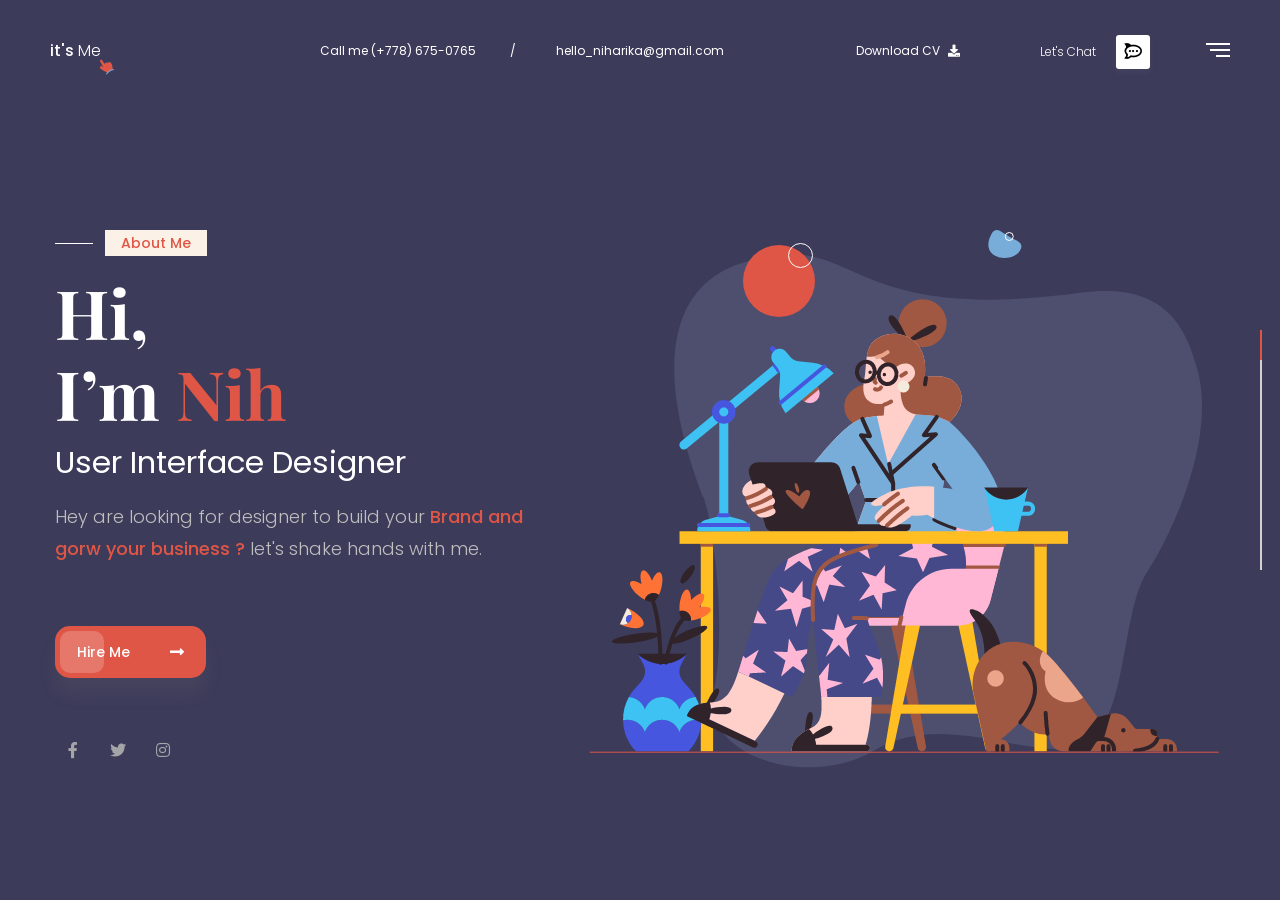
<file: index-dark.html>
<!DOCTYPE html>
<html lang="zxx">

<head>
    <!--====== Required meta tags ======-->
    <meta charset="utf-8" />
    <meta http-equiv="x-ua-compatible" content="ie=edge" />
    <meta name="description" content="" />
    <meta name="author" content="WebTend">
    <meta name="viewport" content="width=device-width, initial-scale=1, shrink-to-fit=no" />

    <!--====== Title ======-->
    <title>It's Me - HTML Template || Home</title>
    <!--====== Favicon Icon ======-->
    <link rel="shortcut icon" href="assets/images/favicon.png" type="image/x-icon">
    <!--====== Google Fonts ======-->
    <link href="https://fonts.googleapis.com/css2?family=Playfair+Display:wght@700&family=Poppins:wght@300;400;500&display=swap" rel="stylesheet">
    <!--====== FontAwesome ======-->
    <link href="assets/css/fontawesome.5.9.0.min.css" rel="stylesheet">
    <!--====== Bootstrap ======-->
    <link href="assets/css/bootstrap-4.5.3.min.css" rel="stylesheet">
    <!--====== Spacing ======-->
    <link href="assets/css/spacing.min.css" rel="stylesheet">
    <!--====== PagePiling ======-->
    <link href="assets/css/jquery.pagepiling.css" rel="stylesheet">
    <!--====== Slick Slider ======-->
    <link href="assets/css/slick.min.css" rel="stylesheet">
    <!--====== Animate CSS ======-->
    <link href="assets/css/animate.min.css" rel="stylesheet">
    <!--====== Main css ======-->
    <link rel="stylesheet" href="assets/css/style.css">
    <!--====== Responsive css ======-->
    <link rel="stylesheet" href="assets/css/responsive.css">
</head>

<body class="body-piling dark-body">
    <div class="wrapper">
       
        <!-- Preloader -->
        <div class="preloader"></div>
        
        <header id="header" class="header">
            <div class="container-fluid">
                <div class="brand">
                    <a href="index.html#About" class="brand-name"><b>it's</b> Me</a>
                </div>
                <div class="lets-chat">
                    <span>Let's Chat</span>
                    <button><i class="fab fa-rocketchat"></i></button>
                </div>
                <button class="nav-toggle-btn a-nav-toggle">
                    <span class="hamburger">
                        <span class="top-bun"></span>
                        <span class="meat"></span>
                        <span class="bottom-bun"></span>
                    </span>
                </button>
                <div class="hide-menu a-nav-toggle"></div>
                <div class="menu">
                    <div class="menu-lang">
                        <a href="#" class="menu-lang-item active">Eng.</a>
                        <a href="#" class="menu-lang-item">Fra.</a>
                        <a href="#" class="menu-lang-item">Ara.</a>
                    </div>
                    <div class="menu-main mt-100" id="accordion">
                        <ul id="menuMain">
                            <li data-menuanchor="About" class="active"><a href="#About">About</a></li>
                            <li data-menuanchor="Services"><a href="#Services">Services</a></li>
                            <li data-menuanchor="Skills"><a href="#Skills">Skills</a></li>
                            <li data-menuanchor="Resume"><a href="#Resume">Resume</a></li>
                            <li data-menuanchor="Portfolio"><a href="#Portfolio">Portfolio</a></li>
                            <li data-menuanchor="Testimonials"><a href="#Testimonials">Testimonials</a></li>
                            <li data-menuanchor="Weapons"><a href="#Weapons">Weapons</a></li>
                            <li data-menuanchor="Contact"><a href="#Contact">Contact</a></li>
                        </ul>
                    </div>
                    <div class="menu-ornament"></div>
                </div>
            </div>
        </header>
        <div id="content">
            <div class="a-pagepiling full-page">
                <div class="section pp-scrollable slide slide-about a-slide-typed" data-name="about">
                    <div class="slide-container">
                        <div class="container">
                            <div class="number-email-cv">
                                <ul class="number-email">
                                    <li>Call me <a href="callto:(+778)675-0765">(+778) 675-0765</a></li>
                                    <li><a href="mailto:hello_niharika@gmail.com">hello_niharika@gmail.com</a></li>
                                </ul>
                                <a href="#Contact" class="download-cv">Download CV <i class="fas fa-download"></i></a>
                            </div>
                            <div class="row align-items-center">
                                <div class="col-lg-5">
                                    <div class="about-content pt-100 rpt-0 animate-element delay5 fadeInUp">
                                        <span class="sub-title mb-15 animate-element delay3 fadeInUp">About Me</span>
                                        <h1 class="slide-title animate-element delay5 fadeInUp">Hi,<br> I’m <span class="text-typed a-typed a-typed-about" data-text="Niharika"></span></h1>
                                        <h3 class="animate-element delay7 fadeInUp">User Interface Designer</h3>
                                        <p class="animate-element delay8 fadeInUp">Hey are looking for designer to build your <b>Brand and gorw your business ?</b>  let's shake hands with me.</p>
                                        <a href="#Contact" class="theme-btn mt-45 rmt-25 animate-element delay9 fadeInUp">hire me <i class="fas fa-long-arrow-alt-right"></i></a>
                                        <div class="social-style-one mt-55 rmt-35 animate-element delay10 fadeInUp">
                                            <a href="#"><i class="fab fa-facebook-f"></i></a>
                                            <a href="#"><i class="fab fa-twitter"></i></a>
                                            <a href="#"><i class="fab fa-instagram"></i></a>
                                        </div>
                                    </div>
                                </div>
                                <div class="col-lg-7">
                                    <div class="about-image pt-100 rpt-50 text-lg-right">
                                        <div class="about-inner-images">
                                            <img class="animate-element delay7 fadeInUp" src="assets/images/about/about-dark.png" alt="About">
                                            <img class="shape-one animate-element delay10 bounceIn" src="assets/images/about/shape-one-dark.png" alt="Shape">
                                            <img class="shape-two animate-element delay11 bounceIn" src="assets/images/about/shape-two-dark.png" alt="Shape">
                                        </div>
                                    </div>
                                </div>
                            </div>
                        </div>
                    </div>
                </div>
                <div class="section pp-scrollable slide slide-services slide-light slide-services a-slide-typed" data-name="services">
                    <div class="slide-container">
                        <div class="container">
                            <div class="row align-items-center">
                                <div class="col-lg-7">
                                    <div class="service-image animate-element delay4 fadeInUp">
                                        <span class="sub-title mb-75">Services</span>
                                        <div class="service-inner-images">
                                            <img src="assets/images/services/services-dark.png" alt="Service">
                                            <img class="shape-one animate-element delay6 bounceIn" src="assets/images/services/shape-one-dark.png" alt="shape">
                                            <img class="shape-two animate-element delay8 bounceIn" src="assets/images/services/shape-two-dark.png" alt="shape">
                                        </div>
                                    </div>
                                </div>
                                <div class="col-lg-5">
                                    <div class="service-content pt-100 rpt-55 animate-element delay5 fadeInUp">
                                        <div class="section-title mb-25">
                                            <h2 class="slide-title animate-element delay5 fadeInUp">What <span class="text-typed a-typed a-typed-services" data-text="Services"></span> i provde to my clients in here.</h2>
                                        </div>
                                        <p class="animate-element delay6 fadeInUp">I always want to be able to meet the goals of my clients, I value my services as a designer through my work. You may like my <b>services.</b></p>
                                        <div class="our-services animate-element delay8 fadeInUp">
                                            <div class="service-item">
                                                <div class="icon">
                                                    <img src="assets/images/services/service-icon1.png" alt="Icon">
                                                </div>
                                                <h4>App Design</h4>
                                            </div>
                                            <div class="service-item">
                                                <div class="icon">
                                                    <img src="assets/images/services/service-icon2.png" alt="Icon">
                                                </div>
                                                <h4>Web Design</h4>
                                            </div>
                                            <div class="service-item">
                                                <div class="icon">
                                                    <img src="assets/images/services/service-icon3.png" alt="Icon">
                                                </div>
                                                <h4>Illustraiton</h4>
                                            </div>
                                            <div class="service-item">
                                                <div class="icon">
                                                    <img src="assets/images/services/service-icon4.png" alt="Icon">
                                                </div>
                                                <h4>Branding</h4>
                                            </div>
                                        </div>
                                    </div>
                                </div>
                            </div>
                        </div>
                    </div>
                </div>
                <div class="section pp-scrollable slide slide-skills a-slide-typed" data-name="skills">
                    <div class="slide-container">
                        <div class="container">
                           <div class="row align-items-center">
                                <div class="col-lg-5">
                                    <div class="skill-content animate-element delay5 fadeInUp">
                                        <div class="section-title mb-25">
                                            <span class="sub-title mb-45">Skills</span>
                                            <h2 class="slide-title animate-element delay5 fadeInUp">As a Designer i am good at fit with few <span class="text-typed a-typed a-typed-skills" data-text="skills."></span></h2>
                                        </div>
                                        <p class="animate-element delay6 fadeInUp">All desigener have good skills to make sure satisfied their clints, As a designer I am also specialised few <b>skills.</b></p>
                                        <div class="bar-list a-progressbar pt-5 animate-element delay9 fadeInUp">
                                            <div class="bar-item">
                                                <div class="row">
                                                    <div class="col bar-item-title">App Design</div>
                                                    <div class="col-auto text-right bar-item-value">78%</div>
                                                </div>
                                                <div class="progress">
                                                    <div class="progress-bar" role="progressbar" aria-valuenow="78" aria-valuemin="0" aria-valuemax="100"></div>
                                                </div>
                                            </div>
                                            <div class="bar-item">
                                                <div class="row">
                                                    <div class="col bar-item-title">Web Design</div>
                                                    <div class="col-auto text-right bar-item-value">95%</div>
                                                </div>
                                                <div class="progress">
                                                    <div class="progress-bar" role="progressbar" aria-valuenow="95" aria-valuemin="0" aria-valuemax="100"></div>
                                                </div>
                                            </div>
                                            <div class="bar-item">
                                                <div class="row">
                                                    <div class="col bar-item-title">Art & illustration</div>
                                                    <div class="col-auto text-right bar-item-value">65%</div>
                                                </div>
                                                <div class="progress">
                                                    <div class="progress-bar" role="progressbar" aria-valuenow="65" aria-valuemin="0" aria-valuemax="100"></div>
                                                </div>
                                            </div>
                                            <div class="bar-item">
                                                <div class="row">
                                                    <div class="col bar-item-title">Banding</div>
                                                    <div class="col-auto text-right bar-item-value">85%</div>
                                                </div>
                                                <div class="progress">
                                                    <div class="progress-bar" role="progressbar" aria-valuenow="85" aria-valuemin="0" aria-valuemax="100"></div>
                                                </div>
                                            </div>
                                        </div>
                                    </div>
                                </div>
                                <div class="col-lg-7">
                                    <div class="skill-image pt-55 text-lg-right animate-element delay4 fadeInUp">
                                        <div class="skill-images-inner">
                                            <img src="assets/images/skills/skills-dark.png" alt="Skills">
                                            <img class="shape-one animate-element delay6 bounceIn" src="assets/images/skills/shape-one.png" alt="shape">
                                            <img class="shape-two animate-element delay8 bounceIn" src="assets/images/skills/shape-two-dark.png" alt="shape">
                                        </div>
                                    </div>
                                </div>
                            </div>
                        </div>
                    </div>
                </div>
                <div class="section pp-scrollable slide slide-resume slide-light">
                    <div class="slide-container">
                        <div class="container">
                           <div class="row align-items-center">
                                <div class="col-lg-6">
                                    <div class="educations rmb-55">
                                        <div class="section-title mb-45 animate-element delay2 fadeInUp">
                                            <span class="sub-title mb-45">qualification</span>
                                            <h2 class="slide-title animate-element delay5 fadeInUp">my education</h2>
                                        </div>
                                        <div class="edu-experi-wrap">
                                            <div class="edu-experi-item animate-element delay5 fadeInUp">
                                                <span class="years">2010-2014</span>
                                                <div class="vacancy-content">
                                                    <span class="title">BSC</span>
                                                    <h4 class="subject">Computer Science</h4>
                                                    <h6 class="institution">South University Of Bangladesh</h6>
                                                    <p>Major in UI Design, UX Design, Interaction Design,  User Empathy, Branding.</p>
                                                </div>
                                            </div>
                                            <div class="edu-experi-item animate-element delay8 fadeInUp">
                                                <span class="years">2014-2016</span>
                                                <div class="vacancy-content">
                                                    <span class="title">MSC</span>
                                                    <h4 class="subject">Computer Science</h4>
                                                    <h6 class="institution">Defodil University of Bangladesh</h6>
                                                    <p>Product Design, Information Architecture, Understanding the product, Product Analyses, Market Reserach, Communication.</p>
                                                </div>
                                            </div>
                                        </div>
                                    </div>
                                </div>
                                <div class="col-lg-6">
                                    <div class="experiecnes">
                                        <div class="section-title mb-45 animate-element delay4 fadeInUp">
                                            <span class="sub-title mb-45">Experiecne</span>
                                            <h2 class="slide-title animate-element delay5 fadeInUp">My Experiecne</h2>
                                        </div>
                                        <div class="edu-experi-wrap">
                                            <div class="edu-experi-item beahance animate-element delay7 fadeInUp">
                                                <span class="years">2016-2018</span>
                                                <div class="vacancy-content">
                                                    <span class="title">Beahance</span>
                                                    <h4 class="subject">Uniq Web Design</h4>
                                                    <p>After finishing my studies, I first concentrated on my work in <a href="https://www.behance.net">Behance</a>, here I worked as a web designer for 2 years. It was really a big experience for me.</p>
                                                </div>
                                            </div>
                                            <div class="edu-experi-item dribbble animate-element delay10 fadeInUp">
                                                <span class="years">2018-2020</span>
                                                <div class="vacancy-content">
                                                    <span class="title">Dribbble</span>
                                                    <h4 class="subject">Product Designer</h4>
                                                    <p>After working well for two years at <a href="https://dribbble.com">dribbble</a>, I got the opportunity to work in one of the best market dribbles in the world, and there I am now working as a podcast designer.</p>
                                                </div>
                                            </div>
                                        </div>
                                    </div>
                                </div>
                            </div>
                        </div>
                    </div>
                </div>
                <div class="section pp-scrollable slide slide-portfolio a-slide-typed" data-name="portfolio">
                    <div class="slide-container">
                        <div class="container">
                           <div class="row align-items-center justify-content-between mb-25">
                                <div class="col-xl-5 col-lg-6">
                                    <div class="portfolio-content">
                                        <div class="section-title mb-35">
                                            <span class="sub-title mb-45 animate-element delay5 fadeInUp">Portfolio</span>
                                            <h2 class="slide-title animate-element delay6 fadeInUp">Some of my Creative <span class="text-typed a-typed a-typed-portfolio" data-text="Works."></span></h2>
                                        </div>
                                        <p class="animate-element delay7 fadeInUp">As a designer I have been working few years in this sector, and i have complted lot's of project <b><a href="#">see here.</a></b></p>
                                        <a href="blog.html" class="read-more mt-45 rmt-25 animate-element delay8 fadeInUp">Explore More <i class="fas fa-long-arrow-alt-right"></i></a>
                                    </div>
                                </div>
                                <div class="col-xl-5 col-lg-6">
                                    <div class="counter-wrap rmb-15 animate-element delay9 fadeInUp">
                                        <div class="success-box">
                                            <span class="count-text lass-than-ten" data-speed="3000" data-stop="7">0</span>
                                            <h6>Years of Experience</h6>
                                        </div>
                                        <div class="success-box">
                                            <span class="count-text plus" data-speed="3000" data-stop="120">0</span>
                                            <h6>Satisfied Clients</h6>
                                        </div>
                                    </div>
                                </div>
                            </div>
                            <div class="portfolio-wrap">
                                <div class="portfolio-item animate-element delay11 fadeInUp">
                                    <img src="assets/images/portfolios/portfolio1.png" alt="Portfolio">
                                </div>
                                <div class="portfolio-item animate-element delay13 fadeInUp">
                                    <img src="assets/images/portfolios/portfolio2.png" alt="Portfolio">
                                </div>
                                <div class="portfolio-item">
                                    <img src="assets/images/portfolios/portfolio1.png" alt="Portfolio">
                                </div>
                                <div class="portfolio-item">
                                    <img src="assets/images/portfolios/portfolio2.png" alt="Portfolio">
                                </div>
                            </div>
                        </div>
                    </div>
                </div>
                <div class="section pp-scrollable slide slide-testimonials slide-light a-slide-typed" data-name="testimonials">
                    <div class="slide-container">
                        <div class="container">
                            <div class="row align-items-end">
                                <div class="col-lg-6">
                                    <div class="testimonial-left-image rmb-75 animate-element delay5 fadeInUp">
                                        <img src="assets/images/testimonials/testimonial-dark.png" alt="testimonials">
                                        <img class="shape-one animate-element delay8 bounceIn" src="assets/images/testimonials/shape-one-dark.png" alt="shape">
                                        <img class="shape-two animate-element delay5 zoomInLeft" src="assets/images/testimonials/shape-two.png" alt="shape">
                                    </div>
                                </div>
                                <div class="col-lg-6">
                                    <div class="testimonials-content ml-lg-auto rel">
                                        <div class="section-title mb-35">
                                            <span class="sub-title mb-45 animate-element delay6 fadeInUp">Testimonial</span>
                                            <h2 class="slide-title animate-element delay7 fadeInUp">What my happy <span class="text-typed a-typed a-typed-testimonials" data-text="client"></span> saying their services.</h2>
                                        </div>
                                        <div class="testimonials-wrap animate-element delay9 fadeInUp">
                                            <div class="testimonial-item">
                                                <p>Really they guy is amazing , he saved my times and properly have completed my requirment with great effort. I appreciate to him for web & app design, he is good at fit.</p>
                                                <div class="author-details">
                                                    <img src="assets/images/testimonials/testi-author.png" alt="Author">
                                                    <div class="content">
                                                        <h5>Ryhan</h5>
                                                        <span class="designation">CEO of <span>Instragram</span></span>
                                                    </div>
                                                </div>
                                            </div>
                                            <div class="testimonial-item">
                                                <p>Really they guy is amazing , he saved my times and properly have completed my requirment with great effort. I appreciate to him for web & app design, he is good at fit.</p>
                                                <div class="author-details">
                                                    <img src="assets/images/testimonials/testi-author.png" alt="Author">
                                                    <div class="content">
                                                        <h5>Hasibur</h5>
                                                        <span class="designation">CEO of <span>Pinterest</span></span>
                                                    </div>
                                                </div>
                                            </div>
                                            <div class="testimonial-item">
                                                <p>Really they guy is amazing , he saved my times and properly have completed my requirment with great effort. I appreciate to him for web & app design, he is good at fit.</p>
                                                <div class="author-details">
                                                    <img src="assets/images/testimonials/testi-author.png" alt="Author">
                                                    <div class="content">
                                                        <h5>Ryhan</h5>
                                                        <span class="designation">CEO of <span>Instragram</span></span>
                                                    </div>
                                                </div>
                                            </div>
                                            <div class="testimonial-item">
                                                <p>Really they guy is amazing , he saved my times and properly have completed my requirment with great effort. I appreciate to him for web & app design, he is good at fit.</p>
                                                <div class="author-details">
                                                    <img src="assets/images/testimonials/testi-author.png" alt="Author">
                                                    <div class="content">
                                                        <h5>Hasibur</h5>
                                                        <span class="designation">CEO of <span>Pinterest</span></span>
                                                    </div>
                                                </div>
                                            </div>
                                        </div>
                                        <div class="testimonial-icon animate-element delay11 zoomIn">
                                            <i class="fas fa-equals"></i>
                                        </div>
                                    </div>
                                </div>
                            </div>
                        </div>
                    </div>
                </div>
                <div class="section pp-scrollable slide slide-weapons a-slide-typed" data-name="weapons">
                    <div class="slide-container">
                        <div class="container">
                           <div class="row align-items-center">
                                <div class="col-lg-6">
                                    <div class="weapons-content rmb-75 animate-element delay5 fadeInUp">
                                        <div class="section-title mb-35">
                                            <span class="sub-title mb-45">My Weapons</span>
                                            <h2 class="slide-title animate-element delay5 fadeInUp">My <span class="text-typed a-typed a-typed-weapons" data-text="favorite tools"></span> which i Used Everyday in my life.</h2>
                                        </div>
                                        <p class="animate-element delay6 fadeInUp">I always loved those software that I use in my work, because I am very good at these, these are the main tools of my design  career those are help me for make sure my Clients satisfication.</p>
                                        <a href="#About" class="read-more mt-15 animate-element delay8 fadeInUp">Lets See My Work Process <i class="fas fa-long-arrow-alt-right"></i></a>
                                    </div>
                                </div>
                                <div class="col-lg-6">
                                    <div class="weapons-images">
                                        <div class="weapons-item one animate-element delay11 bounceIn">
                                            <img src="assets/images/weapons/figma.png" alt="Figma">
                                        </div>
                                        <div class="weapons-item two animate-element delay5 fadeInDown">
                                            <img src="assets/images/weapons/xd.png" alt="XD">
                                        </div>
                                        <div class="weapons-item three animate-element delay6 fadeInUp">
                                            <img src="assets/images/weapons/linkedin.png" alt="linkedin">
                                        </div>
                                        <div class="weapons-item four animate-element delay7 fadeInLeft">
                                            <img src="assets/images/weapons/sketch.png" alt="sketch">
                                        </div>
                                        <div class="weapons-item five animate-element delay8 fadeInRight">
                                            <img src="assets/images/weapons/google.png" alt="google">
                                        </div>
                                        <div class="weapons-item six animate-element delay9 fadeInLeft">
                                            <img src="assets/images/weapons/dribbble.png" alt="dribbble">
                                        </div>
                                        <div class="weapons-item seven animate-element delay10 fadeInUp">
                                            <img src="assets/images/weapons/skype.png" alt="skype">
                                        </div>
                                        <div class="weapons-item eight animate-element delay5 fadeInRight">
                                            <img src="assets/images/weapons/slack.png" alt="slack">
                                        </div>
                                    </div>
                                </div>
                            </div>
                        </div>
                    </div>
                </div>
                <div class="section pp-scrollable slide slide-contact slide-light">
                    <div class="slide-container">
                        <div class="container">
                           <div class="contact-wrap mb-185 rmb-95">
                               <div class="row align-items-end">
                                    <div class="col-lg-7">
                                        <div class="contact-content">
                                            <div class="section-title mb-55">
                                               <span class="sub-title mb-55 animate-element delay5 fadeInUp">contact me</span>
                                                <h2 class="slide-title animate-element delay6 fadeInUp">Estimate your project? Let me know here.</h2>
                                            </div>
                                            <form action="#" class="contact-form animate-element delay8 fadeInUp">
                                                <div class="form-group">
                                                    <input type="text" id="name" name="name" class="form-control" placeholder="What's your name?" required>
                                                </div>
                                                <div class="form-group">
                                                    <input type="email" id="email" name="email" class="form-control" placeholder="Your email" required>
                                                </div>
                                                <div class="form-group">
                                                    <textarea name="message" id="message" rows="1" class="form-control" placeholder="Tell me about your project" required></textarea>
                                                </div>
                                                <button type="submit"><i class="fas fa-paper-plane"></i></button>
                                            </form>
                                        </div>
                                    </div>
                                    <div class="col-lg-5">
                                        <div class="contact-image animate-element text-center delay7 fadeInLeft">
                                            <img src="assets/images/contact/contact.png" alt="Contact">
                                        </div>
                                    </div>
                                </div>
                           </div>
                           <div class="footer-contact text-center mb-35">
                               <div class="section-title mb-30 animate-element delay8 fadeInUp">
                                   <h2>Stay Connected</h2>
                               </div>
                               <span class="country list-inline-item animate-element delay9 fadeInUp">Bangladesh</span>
                               <h3 class="animate-element delay6 fadeInUp"><a href="mailto:hello_niharik@gmail.com">hello_niharik@gmail.com</a></h3>
                               <a href="callto:(+778)675-0765" class="number list-inline-item animate-element delay10 fadeInUp">(+778) 675-0765</a>
                               <div class="social-style-two mt-25 animate-element delay11 fadeInUp">
                                    <a href="#"><img src="assets/images/contact/social-dribbble.png" alt="Social"></a>
                                    <a href="#"><img src="assets/images/contact/social-behance.png" alt="Social"></a>
                                    <a href="#"><img src="assets/images/contact/social-instagram.png" alt="Social"></a>
                                </div>
                           </div>
                        </div>
                        <div class="footer-bottom-girl animate-element delay12 zoomIn">
                           <img src="assets/images/contact/footer-bottom-girl.png" alt="footer girl">
                       </div>
                        <div class="footer-bottom-shape">
                            <img src="assets/images/contact/footer-bottom-shape.png" alt="Shape">
                        </div>
                    </div>
                </div>
            </div>
        </div>
        <div class="container-fliuid">
            <div class="progress-nav">
                <ul id="menu">
                    <li data-menuanchor="About" class="active"></li>
                    <li data-menuanchor="Services"></li>
                    <li data-menuanchor="Skills"></li>
                    <li data-menuanchor="Resume"></li>
                    <li data-menuanchor="Portfolio"></li>
                    <li data-menuanchor="Testimonials"></li>
                    <li data-menuanchor="Weapons"></li>
                    <li data-menuanchor="Contact"></li>
                </ul>
            </div>
        </div>
    </div>
    
    <!--====== Jquery ======-->
    <script src="assets/js/jquery-3.6.0.min.js"></script>
    <!--====== Bootstrap ======-->
    <script src="assets/js/bootstrap.4.5.3.min.js"></script>
    <!--====== PagePiling ======-->
    <script src="assets/js/jquery.pagepiling.min.js"></script>
    <!--====== Jquery Viewport ======-->
    <script src="assets/js/jquery.viewport.js"></script>
    <!--====== SmoothScroll ======-->
    <script src="assets/js/smoothscroll.js"></script>
    <!--====== Popper ======-->
    <script src="assets/js/popper.min.js"></script>
    <!--====== Slick Slider ======-->
    <script src="assets/js/slick.min.js"></script>
    <!--====== Typed ======-->
    <script src="assets/js/typed.min.js"></script>
    <!--====== Main JS ======-->
    <script src="assets/js/script.js"></script>
</body>

</html>
</file>
<file: assets/css/style.css>
@charset "UTF-8";
/*-----------------------------------------------------------------------------------
    Template Name: It's Me - HTML Template
    Template URI: https://webtend.net/demo/html/itsme/
    Author: WebTend
    Author URI:  https://webtend.net/
    Version: 1.0

    Note: This is Main Style CSS File.
-----------------------------------------------------------------------------------
	CSS INDEX
	===================
    01. Default CSS
    02. Common Class
    03. Mian Header
    04. About Section
    05. Services Section
    06. Skills Section
    07. Resume Section
    08. Portfolio Section
    09. Testimonial Section
    10. Weapons Section
    11. Contact Section
    12. Page Banner
    13. Blog Page
    14. Sidebar Widgets
    15. Main Footer
    16. Dark Version
-----------------------------------------------------------------------------------*/

/****************************************************** */
/******************** 01. Default CSS ***************** */
/****************************************************** */
* {
    margin: 0;
    padding: 0;
    border: none;
    outline: none;
    -webkit-box-shadow: none;
    box-shadow: none;
}

:root {
    scroll-behavior: auto;
    --base-color: #A3A5A7;
    --heading-color: #1D2043;
    --primary-color: #DF5646;
    --light-color: #FAFAFA;
    --base-font: 'Poppins', sans-serif;
    --heading-font: 'Playfair Display', serif;
}

body {
    color: var(--base-color);
    font-size: 16px;
    font-weight: 300;
    line-height: 32px;
    font-family: var(--base-font);
}

a {
    color: var(--base-color);
    cursor: pointer;
    outline: none;
    -webkit-transition: 0.5s;
    transition: 0.5s;
    text-decoration: none;
}

a:focus,
a:visited {
    text-decoration: none;
    outline: none;
}

a:hover {
    text-decoration: none;
    color: var(--primary-color);
}

h1,
h2 {
    font-weight: 700;
    font-family: var(--heading-font);
}

h1,
h2,
h3,
h4,
h5,
h6,
h1 a,
h2 a,
h3 a,
h4 a,
h5 a,
h6 a {
    color: var(--heading-color);
}

::selection {
    background-color: #fcf1e7;
    color: #1f2044;
    text-shadow: none
}

-webkit-::selection {
    background-color: #fcf1e7;
    color: #1f2044;
    text-shadow: none
}

::-moz-selection {
    background-color: #fcf1e7;
    color: #1f2044;
    text-shadow: none
}

::-webkit-scrollbar {
    width: 5px;
    height: 5px
}

::-webkit-scrollbar-thumb {
    cursor: pointer;
    background: #2e2e2e
}

h1 {
    font-size: 68px;
}

h2 {
    font-size: 35px;
    line-height: 1.35;
}

h3 {
    font-size: 25px;
}

h4 {
    font-size: 20px;
    font-weight: 500;
}

h5 {
    font-size: 18px;
}

h6 {
    font-size: 16px;
}

ul,
li {
    list-style: none;
    padding: 0;
    margin: 0;
}

img {
    max-width: 100%;
    display: inline-block;
}

header:after,
section:after,
footer:after {
    display: block;
    clear: both;
    content: "";
}

/****************************************************** */
/****************** 02. Common Class ****************** */
/****************************************************** */
/** Section Title */
.section-title h2 {
    text-transform: capitalize;
}

.sub-title {
    line-height: 1;
    font-size: 14px;
    font-weight: 500;
    padding: 6px 16px;
    margin-left: 50px;
    position: relative;
    background: #FBF1E7;
    display: inline-block;
    text-transform: capitalize;
    color: var(--primary-color);
}

.sub-title:before {
    content: '';
    height: 1px;
    width: 38px;
    left: -50px;
    top: 50%;
    position: absolute;
    background: #707070;
}

.text-typed {
    color: var(--primary-color);
}

/** Button styles */
.theme-btn, a.theme-btn {
    z-index: 1;
    color: white;
    font-size: 14px;
    cursor: pointer;
    font-weight: 500;
    transition: 0.5s;
    position: relative;
    text-align: center;
    padding: 10px 22px;
    border-radius: 15px;
    align-items: center;
    display: inline-flex;
    justify-content: center;
    text-transform: capitalize;
    background: var(--primary-color);
    box-shadow: 0 16px 16px rgba(116, 113, 113, 0.16);
}

.theme-btn:before,
a.theme-btn:before {
    content: '';
    width: 44px;
    z-index: -1;
    left: 5px;
    opacity: 0.2;
    transition: 0.75s;
    background: white;
    position: absolute;
    border-radius: 10px;
    height: calc(100% - 10px);
}

.theme-btn i,
a.theme-btn i {
    font-size: 16px;
    transition: 0.5s;
    margin-left: 40px;
}

.theme-btn:hover:before,
a.theme-btn:hover:before {
    left: calc(100% - 49px);
}

.theme-btn:hover i,
a.theme-btn:hover i {
    margin-left: 45px;
    margin-right: -3px;
}

/* Read More Btn */
.read-more {
    font-weight: 500;
    align-items: center;
    display: inline-flex;
    text-decoration: underline;
    color: var(--primary-color);
}

.read-more i {
    font-size: 13px;
    transition: 0.5s;
    margin-left: 20px;
}

.read-more:hover i {
    margin-left: 25px;
}

/*social link style One */
.social-style-one {
    display: flex;
}

.social-style-one a {
    height: 35px;
    width: 35px;
    line-height: 35px;
    background: white;
    border-radius: 5px;
    text-align: center;
    margin: 0 10px 5px 0;
}

.social-style-one a:last-child {
    margin-right: 0;
}

.social-style-one a:hover {
    box-shadow: 0 3px 6px rgba(149, 149, 149, 0.16);
}

/* List Style one */
.list-style-one li {
    font-weight: 600;
    font-size: 18px;
    display: flex;
}

.list-style-one li:before {
    content: "\f00c";
    font-size: 12px;
    height: 25px;
    width: 25px;
    flex: none;
    line-height: 25px;
    border-radius: 50%;
    text-align: center;
    background: #f3f1fe;
    margin: 5px 12px 0 0;
    color: var(--primary-color);
    font-family: 'Font Awesome 5 Free'
}

.list-style-one li:not(:last-child) {
    margin-bottom: 15px;
}

/*** Preloader style ** */
.preloader {
    position: fixed;
    left: 0;
    top: 0;
    width: 100%;
    height: 100%;
    z-index: 9999999;
    background-color: #FFFFFF;
    background-position: center center;
    background-repeat: no-repeat;
    background-image: url(../images/preloader.gif);
}

@-webkit-keyframes fadeInUp {
    from {
        opacity: 0;
        -webkit-transform: translate3d(0, 100px, 0);
        transform: translate3d(0, 100px, 0)
    }

    to {
        opacity: 1;
        -webkit-transform: translate3d(0, 0, 0);
        transform: translate3d(0, 0, 0)
    }
}

@keyframes fadeInUp {
    from {
        opacity: 0;
        -webkit-transform: translate3d(0, 100px, 0);
        transform: translate3d(0, 100px, 0)
    }

    to {
        opacity: 1;
        -webkit-transform: translate3d(0, 0, 0);
        transform: translate3d(0, 0, 0)
    }
}

@-webkit-keyframes bouncedelay {

    0%,
    80%,
    100% {
        -webkit-transform: scale(0)
    }

    40% {
        -webkit-transform: scale(1)
    }
}

@keyframes bouncedelay {

    0%,
    80%,
    100% {
        -webkit-transform: scale(0);
        transform: scale(0)
    }

    40% {
        transform: scale(1);
        -webkit-transform: scale(1)
    }
}


.wrapper {
    display: flex;
    flex-direction: column;
    min-height: 100%;
}

.wrapper #content {
    flex: 1 0 auto;
    display: flex;
    flex-wrap: wrap;
}

.full-page {
    width: 100%;
    min-height: 100%;
    overflow-x: hidden;
    overflow-y: auto;
}

.section {
    min-height: 100%;
}

#pp-nav {
    display: none;
}

.progress-nav {
    position: fixed;
    width: 2px;
    top: 50%;
    right: 60px;
    z-index: 9;
    transform: translate(0, -50%)
}

.progress-nav ul {
    margin: 0;
    padding: 0;
    list-style: none
}

.progress-nav li {
    width: 2px;
    height: 30px;
    overflow: hidden;
    position: relative;
    background: var(--primary-color);
    transition: background .5s ease-in-out;
}

.progress-nav li:before {
    display: block;
    height: 100%;
    content: "";
    width: 2px;
    left: 0;
    top: 0;
    position: absolute;
    background: var(--primary-color);
}

.progress-nav li.active:before {
    animation: navHeight .5s ease-in-out forwards;
}

@-webkit-keyframes navHeight {
    0% {
        height: 0;
    }

    100% {
        height: 100%;
    }
}

@keyframes navHeight {
    0% {
        height: 0;
    }

    100% {
        height: 100%;
    }
}

.progress-nav li.active,
.progress-nav li.active ~ li {
    background: #D2D2D2;
}

.progress-nav li:before {
    height: 100%;
}

.progress-nav li.active ~ li:before {
    height: 0%;
}

.pp-scrollable {
    background: #fff;
    overflow-x: hidden;
    overflow-y: auto;
}

.slide-container {
    width: 100%;
    display: flex;
    min-height: 100%;
    position: relative;
    padding-top: 100px;
    align-items: center;
    padding-bottom: 100px;
}

.bg-lighter,
.slide-light {
    background-color: var(--light-color);
}

.section:not(.active) .animate-element {
    animation-name: none;
}

.section.active .animate-element {
    animation-duration: .7s;
    animation-fill-mode: both;
}

.section.active .delay1 {
    animation-delay: .1s;
}

.section.active .delay2 {
    animation-delay: .2s;
}

.section.active .delay3 {
    animation-delay: .3s;
}

.section.active .delay4 {
    animation-delay: .4s;
}

.section.active .delay5 {
    animation-delay: .5s;
}

.section.active .delay6 {
    animation-delay: .6s;
}

.section.active .delay7 {
    animation-delay: .7s;
}

.section.active .delay8 {
    animation-delay: .8s;
}

.section.active .delay9 {
    animation-delay: .9s;
}

.section.active .delay10 {
    animation-delay: 1s;
}

.section.active .delay11 {
    animation-delay: 1.1s;
}

.section.active .delay12 {
    animation-delay: 1.2s;
}

.section.active .delay13 {
    animation-delay: 1.3s;
}

.section.active .delay14 {
    animation-delay: 1.4s;
}

.section.active .delay15 {
    animation-delay: 1.5s;
}

.section.active .delay16 {
    animation-delay: 1.6s;
}

/****************************************************** */
/******************** 03. Mian Header ***************** */
.header .container-fluid {
    display: flex;
    flex-wrap: nowrap;
    justify-content: space-between;
}

.body-piling .brand {
    position: fixed;
    z-index: 500;
    left: 50px;
    top: 35px;
}

.brand-name {
    color: var(--heading-color);
}

.brand-name:after {
    content: '';
    width: 23px;
    height: 23px;
    display: inline-block;
    margin: 0 0 -22px -5px;
    background: url(../images/brand-icon.png);
}

.brand-name b {
    font-weight: 500;
}

.lets-chat {
    position: fixed;
    top: 35px;
    z-index: 99;
    right: 130px;
    display: flex;
    align-items: center;
}

.lets-chat span {
    font-size: 12px;
    color: var(--heading-color);
}

.lets-chat button {
    height: 34px;
    width: 34px;
    background: white;
    margin-left: 20px;
    border-radius: 3px;
    box-shadow: 0 3px 6px rgba(116, 116, 116, 0.16);
}

/*Nav Toggle Btn*/
.nav-toggle-btn {
    margin: 0;
    padding: 0;
    top: 38px;
    right: 50px;
    border: none;
    z-index: 995;
    position: fixed;
    background-color: transparent;
}

.hamburger {
    display: flex;
    align-self: center;
    flex-direction: column;
    justify-content: space-between;
    width: 24px;
    height: 24px;
    cursor: pointer;
    padding-top: 5px;
    padding-bottom: 5px
}

.hamburger span {
    align-self: flex-end;
    height: 2px;
    width: 100%;
    background: #3e4651;
    transition: all 400ms ease-in-out
}

.hamburger .meat {
    width: 83.33333333%;
    transition: all 200ms ease-in-out
}

.hamburger .bottom-bun {
    width: 58.33333333%;
    transition: all 400ms ease-in-out
}

.hamburger:hover span {
    width: 100%
}

html:not(.body-menu-opened) .hamburger:hover .top-bun {
    -webkit-animation: burger-hover 1s infinite ease-in-out alternate forwards 200ms;
    animation: burger-hover 1s infinite ease-in-out alternate forwards 200ms
}

html:not(.body-menu-opened) .hamburger:hover .meat {
    -webkit-animation: burger-hover 1s infinite ease-in-out alternate forwards 400ms;
    animation: burger-hover 1s infinite ease-in-out alternate forwards 400ms
}

html:not(.body-menu-opened) .hamburger:hover .bottom-bun {
    -webkit-animation: burger-hover 1s infinite ease-in-out alternate forwards 600ms;
    animation: burger-hover 1s infinite ease-in-out alternate forwards 600ms
}

@-webkit-keyframes burger-hover {
    0% {
        width: 100%
    }

    50% {
        width: 50%
    }

    100% {
        width: 100%
    }
}

@keyframes burger-hover {
    0% {
        width: 100%
    }

    50% {
        width: 50%
    }

    100% {
        width: 100%
    }
}

.body-menu-opened .hamburger .top-bun {
    transform: rotate(-45deg) translate(-4.5px, 4px);
    width: 100%
}

.body-menu-opened .hamburger .bottom-bun {
    transform: rotate(45deg) translate(-4.5px, -4px);
    width: 100%
}

.body-menu-opened .hamburger .meat {
    width: 0
}

.menu {
    position: fixed;
    top: 0;
    right: 0;
    bottom: 0;
    z-index: 990;
    width: 100%;
    padding: 65px;
    display: flex;
    max-width: 100%;
    background: #fff;
    flex-direction: column;
    transition: transform .4s ease-in-out;
    -webkit-transform: translateX(100%);
    transform: translateX(100%)
}

.body-menu-opened .menu {
    -webkit-transform: translateX(0%);
    transform: translateX(0%)
}

.hide-menu {
    position: fixed;
    left: 0;
    right: 0;
    top: 0;
    bottom: 0%;
    z-index: 980;
    display: none;
    background: rgba(0, 0, 0, .65);
}

.menu {
    width: 400px;
    max-width: 100%;
}

.menu .menu-lang,
.menu .menu-main {
    opacity: 0;
    transform: translateY(3rem);
    transition: all .5s ease-in-out;
}

.menu .menu-lang {
    transition-delay: .2s;
}

.menu .menu-main {
    transition-delay: .4s;
}

.body-menu-opened .menu .menu-lang,
.body-menu-opened .menu .menu-main {
    opacity: 1;
    transform: translateY(0);
}

.menu-lang {
    font-size: .875rem;
    text-transform: uppercase;
    font-weight: 600
}

.menu-lang-item {
    display: inline-block;
    margin-right: 1.5rem;
    color: #a3a4a8;
    text-decoration: none;
}

.menu-lang-item.active,
.menu-lang-item:hover {
    color: #1f2044;
    text-decoration: none;
}

.menu-main {
    height: 100%;
    overflow-x: hidden;
    overflow-y: auto;
    font-size: 18px;
    font-weight: 700;
}

.menu-main > ul {
    margin: 0;
    padding: 0;
    list-style: none;
}

.menu-main > ul > li {
    margin-bottom: 1.1875rem;
    padding-left: 2px;
}

.menu-main a,
.menu-main a:hover {
    color: #1f2044;
    text-decoration: none;
}

.menu-main .active a,
.menu-main a:hover {
    background-color: #fcf1e7;
    box-shadow: #fcf1e7 0 0 0 2px;
}

.menu-main a:after {
    content: ".";
    opacity: 0;
    display: inline-block;
    transform: translate(2rem, 0);
    transition: all .3s ease-in-out;
}

.menu-main .active a:after {
    transform: translate(0, 0);
    opacity: 1;
}

.menu-ornament {
    position: absolute;
    left: 0;
    right: 0;
    bottom: 0;
    height: .375rem;
    background: #78acd9;
}

.menu-ornament:before,
.menu-ornament:after {
    content: "";
    display: block;
    position: absolute;
    top: 0;
    width: 33.33333333%;
    height: 100%;
}

.menu-ornament:before {
    background: #464989;
    left: 0;
}

.menu-ornament:after {
    background: #f79784;
    right: 0;
}

/****************************************************** */
/******************* 04. About Section **************** */
/****************************************************** */
.number-email-cv {
    position: absolute;
    top: 35px;
    left: 50%;
    width: 50%;
    display: flex;
    font-size: 12px;
    font-weight: 400;
    align-items: center;
    transform: translate(-50%);
    color: var(--heading-color);
    justify-content: space-between;
}

.number-email-cv a:not(:hover) {
    color: var(--heading-color);
}

.number-email {
    display: flex;
}

.number-email li {
    padding-right: 40px;
    margin-right: 40px;
    position: relative;
}

.number-email li:after {
    position: absolute;
    content: '/';
    right: 0;
}

.number-email li:last-child {
    padding-right: 0;
}

.number-email li:last-child:after {
    content: '';
}

.number-email li.number-email li {
    line-height: 1.75;
    border-bottom: 1px solid var(--primary-color);
}

.download-cv i {
    margin-left: 5px;
}

.about-content h3 {
    font-size: 31px;
    margin-top: 10px;
    font-weight: 400;
    margin-bottom: 20px;
}

.about-content p {
    font-size: 18px;
    max-width: 500px;
}

p b {
    font-weight: 500;
    color: var(--heading-color);
}

b a:not(:hover) {
    color: var(--heading-color);
}

.about-inner-images {
    position: relative;
}

.about-inner-images .shape-one {
    position: absolute;
    top: 15px;
    left: 28%;
    max-width: 15%;
}

.about-inner-images .shape-two {
    position: absolute;
    top: 0;
    right: 30%;
    max-width: 10%;
}

/****************************************************** */
/***************** 05. Services Section *************** */
/****************************************************** */
.service-inner-images {
    position: relative;
    max-width: 600px;
}

.service-inner-images .shape-one {
    position: absolute;
    left: 0;
    top: 12%;
}

.service-inner-images .shape-two {
    position: absolute;
    top: 0;
    right: 20%;
    max-width: 20%;
}

.service-content {
    max-width: 450px;
    margin-left: auto;
}

.our-services {
    display: flex;
    flex-wrap: wrap;
    justify-content: space-between;
}

.service-item {
    width: 45%;
    display: flex;
    margin-top: 40px;
    align-items: center;
}

.service-item .icon {
    height: 44px;
    width: 44px;
    flex: none;
    transition: 0.5s;
    line-height: 44px;
    border-radius: 50%;
    text-align: center;
    margin-right: 15px;
    background: #78ADD9;
}

.service-item h4 {
    margin: 0;
    transition: 0.5s;
    padding: 7px 0 6px;
    border-bottom: 2px solid transparent;
}

.service-item:hover .icon {
    background: var(--primary-color);
}

.service-item:hover h4 {
    border-color: var(--primary-color);
}

/****************************************************** */
/****************** 06. Skills Section **************** */
/****************************************************** */
.skill-content {
    max-width: 450px;
}

.bar-list {
    max-width: 330px;
}

.bar-item {
    margin-top: 18px;
}

.bar-item-title {
    font-size: 14px;
    font-weight: 500;
    padding-left: 20px;
    color: var(--heading-color);
}

.bar-item-value {
    font-size: 10px;
    padding-top: 2px;
    color: var(--heading-color);
}

.progress {
    height: 8px;
    border-radius: 5px;
}

.progress-bar {
    background-color: #75a9d6;
}

.progress-bar {
    width: 0;
    position: relative;
    transition: width 1s ease-in-out;
    transition-delay: 1.5s;
}

.skill-images-inner {
    position: relative;
    display: inline-block;
}

.skill-images-inner .shape-one {
    position: absolute;
    top: 10px;
    left: 10%;
    max-width: 20%;
}

.skill-images-inner .shape-two {
    position: absolute;
    top: 5%;
    right: 15%;
    max-width: 20%;
}

/****************************************************** */
/****************** 07. Resume Section **************** */
/****************************************************** */
.edu-experi-wrap {
    max-width: 485px;
}

.edu-experi-item {
    display: flex;
}

.edu-experi-item .years {
    width: 90px;
    flex: none;
    color: var(--heading-color);
}

.vacancy-content {
    position: relative;
    padding-left: 20px;
}

.edu-experi-item:not(:last-child) .vacancy-content {
    padding-bottom: 44px;
}

.vacancy-content:before {
    content: '';
    height: 100%;
    width: 1px;
    left: 0;
    top: -10px;
    position: absolute;
    background: #E8E8E8;
}

.vacancy-content:after {
    position: absolute;
    content: '';
    height: 5px;
    width: 5px;
    left: -2px;
    top: 12px;
    transform: rotate(45deg);
    background: var(--primary-color);
}

.vacancy-content .title {
    font-weight: 400;
    margin-bottom: 5px;
    display: inline-block;
    color: var(--primary-color);
}

.vacancy-content .subject {
    margin-bottom: 15px;
}

.vacancy-content .institution {
    color: #78ADD9;
    font-weight: 400;
    margin-bottom: 20px;
}

.vacancy-content p {
    margin-bottom: 0;
}

.beahance p a,
.beahance .title {
    color: #0055FF;
}

.dribbble p a,
.dribbble .title {
    color: #D534A5;
}

/****************************************************** */
/**************** 08. Portfolio Section *************** */
/****************************************************** */
.counter-wrap {
    display: flex;
    flex-wrap: wrap;
}

.success-box {
    display: flex;
    margin-top: 50px;
    max-width: 200px;
}

.count-text {
    line-height: 1;
    font-size: 48px;
    font-weight: 400;
    margin-right: 15px;
    color: var(--primary-color);
}

.count-text.lass-than-ten:before {
    content: '0';
}

.count-text.plus:after {
    content: '+';
}

.success-box h6 {
    margin-bottom: 0;
    line-height: 23px;
}

.success-box:not(:last-child) {
    margin-right: 50px;
    padding-right: 50px;
    border-right: 1px solid #B7B7B7;
}

/* Protfolio */
.portfolio-wrap {
    margin: 0 -30px;
}

.portfolio-item {
    padding: 30px;
}

.portfolio-item img {
    width: 100%;
    border-radius: 15px;
    box-shadow: 0 15px 25px rgb(155 155 155 / 16%);
}

.slick-dots {
    display: flex;
    margin: 15px 0 -7px;
    justify-content: center;
}

.slick-dots li {
    height: 9px;
    width: 9px;
    margin: 7px;
    cursor: pointer;
    overflow: hidden;
    transition: 0.5s;
    border-radius: 50%;
    background: #D9D9D9;
}

.slick-dots li button {
    text-indent: 100px;
    background: transparent;
}

.slick-dots li:before {
    content: '';
    height: 15px;
    width: 15px;
    opacity: 0;
    margin-top: -3px;
    margin-left: -3px;
    position: absolute;
    border-radius: 50%;
    border: 1px solid #D8D8D8;
}

.slick-dots li.slick-active {
    background: var(--primary-color);
}

.slick-dots li.slick-active:before {
    opacity: 1;
}

/****************************************************** */
/*************** 09. Testimonial Section ************** */
/****************************************************** */
.testimonial-left-image {
    position: relative;
}

.testimonial-left-image .shape-one {
    position: absolute;
    left: -15px;
    top: 15%;
    max-width: 15%;
}

.testimonial-left-image .shape-two {
    position: absolute;
    top: 0;
    right: 0;
    max-width: 30%
}

.section.active .testimonial-left-image .shape-two {
    animation-duration: 1.5s;
}

.testimonials-content {
    max-width: 500px;
    position: relative;
}

.author-details {
    display: flex;
    margin-top: 55px;
    align-items: center;
}

.author-details > img {
    height: 70px;
    width: 70px;
    flex: none;
    border-radius: 50%;
    margin-right: 25px;
}

.author-details h5 {
    margin-bottom: 3px;
}

.author-details .designation span {
    color: var(--primary-color);
}

.testimonials-wrap .slick-dots {
    justify-content: start;
    margin-top: 35px;
}

.testimonial-icon {
    position: absolute;
    height: 105px;
    width: 105px;
    bottom: 80px;
    right: 0;
    color: white;
    font-size: 50px;
    line-height: 105px;
    text-align: center;
    border-radius: 30px;
    background: var(--primary-color);
    box-shadow: 0 16px 26px rgba(187, 17, 17, 0.16);
}

.testimonial-icon i {
    transform: rotate(90deg);
}

/****************************************************** */
/***************** 10. Weapons Section **************** */
/****************************************************** */
.weapons-content {
    max-width: 515px;
}

.weapons-content .read-more {
    font-size: 18px;
}

.weapons-content .read-more:not(:hover) {
    color: var(--heading-color);
}

.weapons-images {
    max-width: 535px;
    margin-left: auto;
    position: relative;
    padding-bottom: 82%;
}

.weapons-item {
    background: white;
    position: absolute;
    border-radius: 15px;
    box-shadow: 0 18px 29px 20px rgb(183 189 212 / 16%);
}

.weapons-item.one {
    left: 28%;
    top: 28%;
    width: 36%;
    padding-bottom: 36%;
}

.weapons-item img {
    position: absolute;
    left: 50%;
    top: 50%;
    max-height: 66%;
    transform: translate(-50%, -50%);
}

.weapons-item.two {
    left: 5%;
    top: 8%;
    width: 18%;
    padding-bottom: 18%;
}

.weapons-item.three {
    top: 0;
    left: 48%;
    width: 14.5%;
    padding-bottom: 14.5%;
}

.weapons-item.four {
    top: 5%;
    right: 0;
    width: 28.5%;
    padding-bottom: 28.5%;
}

.weapons-item.five {
    left: 2%;
    top: 46%;
    width: 20.2%;
    padding-bottom: 19.5%;
}

.weapons-item.six {
    left: 0;
    width: 15%;
    bottom: 5%;
    padding-bottom: 14.5%;
}

.weapons-item.seven {
    bottom: 0;
    left: 25%;
    width: 18%;
    padding-bottom: 18%;
}

.weapons-item.eight {
    width: 22%;
    bottom: 8%;
    right: 10%;
    padding-bottom: 22%;
}

/****************************************************** */
/***************** 11. Contact Section **************** */
/****************************************************** */
.contact-wrap {
    border-radius: 25px;
    box-shadow: 0 25px 18px rgb(183 189 212 / 16%);
}

.contact-content {
    padding: 0 60px 80px;
}

.contact-content .section-title {
    max-width: 400px;
}

.contact-form {
    position: relative;
}

.form-group {
    margin: 45px 0 0;
}

.form-control {
    border: none;
    resize: none;
    font-size: 18px;
    font-weight: 300;
    border-radius: 0;
    padding: 0 0 15px;
    background: transparent;
    border-bottom: 1px solid rgba(112, 112, 112, 0.15);
}

.form-control:focus {
    box-shadow: none;
    background: transparent;
    border-color: var(--primary-color);
}

.contact-form button {
    position: absolute;
    right: 0;
    bottom: 6px;
    font-size: 20px;
    background: transparent;
    color: var(--primary-color);
}

button:focus {
    outline: none;
}


@-webkit-keyframes fadeInLeft {
    0% {
        opacity: 0;
        -webkit-transform: translate3d(-100px, 0, 0);
        transform: translate3d(-100px, 0, 0);
    }
    to {
        opacity: 1;
        -webkit-transform: translateZ(0);
        transform: translateZ(0);
    }
}
@keyframes fadeInLeft {
    0% {
        opacity: 0;
        -webkit-transform: translate3d(-100px, 0, 0);
        transform: translate3d(-100px, 0, 0);
    }
    to {
        opacity: 1;
        -webkit-transform: translateZ(0);
        transform: translateZ(0);
    }
}

/****************************************************** */
/******************* 12. Page Banner ****************** */
/****************************************************** */
.breadcrumb {
    margin: 0;
    padding: 0;
    font-size: 18px;
    font-weight: 500;
    background: transparent;
}

.page-title {
    font-size: 45px;
    margin-bottom: 15px;
}

.breadcrumb-item.active {
    color: var(--primary-color);
}

/****************************************************** */
/******************** 13. Blog Page ******************* */
/****************************************************** */
.page-inner-content {
    width: 100%;
}

.blog-item:not(:last-child) {
    margin-bottom: 50px;
}

.blog-item img {
    width: 100%;
    margin-bottom: 30px;
}

.blog-meta {
    display: flex;
    margin-bottom: 15px;
}

.blog-meta li {
    display: flex;
    font-weight: 500;
    align-items: center;
    position: relative;
}

.blog-meta li:not(:last-child) {
    margin-right: 25px;
    padding-right: 25px;
}

.blog-meta li:not(:last-child):after {
    content: '';
    height: 5px;
    width: 5px;
    right: 0;
    border-radius: 50%;
    position: absolute;
    background: var(--primary-color);
}

.blog-meta li i {
    margin-right: 10px;
}

.blog-item h3 {
    line-height: 1.4;
    margin-bottom: 15px;
}

.blog-item .read-more {
    text-transform: capitalize;
}

blockquote {
    margin: 25px 0;
    font-size: 18px;
    padding: 30px 50px;
    background: var(--light-color);
    border-left: 5px solid var(--primary-color);
}

blockquote .name {
    margin: 20px 0 0;
}

blockquote .designation {
    font-size: 14px;
}

.blog-footer b {
    font-weight: 500;
    margin: 2px 15px 2px 0;
    color: var(--heading-color);
}

.blog-footer .social-style-one a {
    background: var(--light-color);
}

/* Comments */
.comment-item {
    display: flex;
    margin-bottom: 35px;
}

.comment-item.child-comment {
    margin-left: 80px;
}

.author-image {
    flex: none;
    max-width: 100px;
    margin-right: 30px;
    margin-bottom: 15px;
}

.author-image img {
    width: 100px;
    height: 100px;
    border-radius: 50%;
}

.comment-details .name-date {
    flex-wrap: wrap;
    display: flex;
    align-items: center;
}

.comment-details .name-date h5 {
    margin-right: 15px;
}

.comment-details .name-date .date {
    margin-bottom: 5px;
}

.comment-details p {
    margin-bottom: 5px;
}

.comment-details .reply {
    display: flex;
    font-weight: 600;
    align-items: center;
    font-family: var(--heading-font);
}

.comment-details .reply i {
    margin: 5px 0 0 5px;
}


/****************************************************** */
/***************** 14. Sidebar Widgets **************** */
/****************************************************** */
.sidebar {
    max-width: 335px;
}

.widget:not(:last-child) {
    margin-bottom: 50px;
}

.widget-title {
    position: relative;
    margin-bottom: 33px;
    padding-bottom: 20px;
}

.widget-title:after {
    position: absolute;
    content: '';
    height: 2px;
    width: 60px;
    left: 0;
    bottom: 0;
    background: var(--primary-color);
}

/* Search Weidet */
.search-widget form {
    position: relative;
    border: 1px solid rgba(112, 112, 112, 0.15);
}

.search-widget form button {
    position: absolute;
    right: 0;
    top: 0;
    width: 60px;
    height: 100%;
    line-height: 1;
    font-size: 18px;
    background: transparent;
    color: var(--primary-color);
}

.search-widget form input {
    padding: 18px 30px;
    border-radius: 5px;
    font-size: 18px;
}

/* Category Weidet */
.category-widget li {
    display: flex;
    font-weight: 500;
}

.category-widget li:not(:last-child) {
    margin-bottom: 10px;
}

.category-widget li:before {
    content: "\f105";
    font-weight: 600;
    margin-right: 10px;
    font-family: "Font Awesome 5 Free";
}

.category-widget li a:not(:hover) {
    color: var(--heading-color);
}

.category-widget li span {
    margin-left: auto;
}

/* News Weidet */
.news-widget-item {
    display: flex;
    align-items: center;
}

.news-widget-item:not(:last-child) {
    margin-bottom: 25px;
}

.news-widget-item img {
    margin-right: 25px;
}

.news-widget-item h6 {
    line-height: 1.5;
    margin-bottom: 5px;
}

.news-widget-item .date i {
    margin-right: 5px;
}

/* Tag Widget Weidet */
.tag-clouds {
    display: flex;
    flex-wrap: wrap;
}

.tag-clouds a {
    line-height: 1;
    font-weight: 500;
    padding: 12px 15px;
    border-radius: 5px;
    background: #f2f2f2;
    margin: 0 10px 10px 0;
    color: var(--heading-color);
}

.tag-clouds a:hover {
    color: white;
    background: var(--primary-color);
}


/****************************************************** */
/******************* 15. Main Footer ****************** */
/****************************************************** */
.footer-contact {
    z-index: 2;
    position: relative;
}

.footer-contact h3 {
    font-size: 23px;
}

.social-style-two a {
    height: 60px;
    width: 60px;
    margin: 8px;
    background: white;
    text-align: center;
    line-height: 60px;
    border-radius: 50%;
    display: inline-block;
    box-shadow: 0 3px 6px rgb(149 149 149 / 16%);
}

.footer-bottom-shape {
    position: absolute;
    left: 50%;
    bottom: 0;
    width: 1400px;
    display: flex;
    max-width: 100%;
    justify-content: center;
    transform: translate(-50%);
}

.footer-bottom-girl {
    position: absolute;
    left: 25%;
    z-index: 1;
    bottom: 5px;
    max-width: 30%;
}

/****************************************************** */
/****************** 16. Dark Version ****************** */
/****************************************************** */
.dark-body {
    --light-color: #32324C;
}

.dark-body .pp-scrollable:not(.slide-light) {
    background: #3C3B5A;
}

.dark-body h1,
.dark-body h2,
.dark-body h3,
.dark-body h4,
.dark-body h5,
.dark-body h6,
.dark-body h1 a:not(:hover),
.dark-body h2 a:not(:hover),
.dark-body h3 a:not(:hover),
.dark-body h4 a:not(:hover),
.dark-body h5 a:not(:hover),
.dark-body h6 a:not(:hover),
.dark-body .lets-chat span,
.dark-body .bar-item-title,
.dark-body .bar-item-value,
.dark-body .number-email-cv,
.dark-body .edu-experi-item .years,
.dark-body .brand-name:not(:hover),
.dark-body .author-details .designation,
.dark-body .number-email-cv a:not(:hover),
.dark-body .footer-contact .number:not(:hover),
.dark-body .weapons-content .read-more:not(:hover) {
    color: white;
}

.dark-body p {
    color: #BEBFBF;
}

.dark-body p b,
.dark-body b a {
    color: var(--primary-color);
}

.dark-body .sub-title:before,
:not(.body-menu-opened) .dark-body .hamburger span {
    background: white;
}

.dark-body .social-style-one a:not(:hover) {
    background: transparent;
}

.dark-body .form-control {
    color: #A3A5A7;
}

.dark-body .form-control:not(:focus) {
    border-color: rgba(112, 112, 112, 0.31);
}

.dark-body .weapons-item {
    box-shadow: 0 18px 29px 20px rgb(0 0 0 / 16%);
}

.dark-body .contact-wrap {
    box-shadow: 0 25px 18px rgb(0 0 0 / 16%);
}
</file>
<file: assets/css/responsive.css>
@media only screen and (max-width: 1400px) {
    .progress-nav {
        right: 18px;
    }
    .footer-bottom-girl {
        left: 5%;
    }
    
}

@media only screen and (min-width: 1200px) {
    .container {
        max-width: 1270px;
        padding-left: 50px;
        padding-right: 50px;
    }
    .container-fluid {
        max-width: 1370px;
        padding-left: 25px;
        padding-right: 25px;
    }
    .testimonial-left-image {
        margin-right: -100px;
    }
    .testimonials-content {
        padding-bottom: 40px;
    }
    .sidebar {
        margin-left: auto;
    }
    
}

@media only screen and (max-width: 1199px) {
    .number-email-cv {
        display: none;
    }
    .about-content h1 {
        font-size: 55px;
    }
    .testimonial-icon {
        bottom: 40px;
    }
    
}


@media only screen and (max-width: 991px) {
    .body-piling .brand {
        left: 25px;
        top: 25px;
    }
    .nav-toggle-btn {
        right: 25px;
        top: 25px;
    }
    .lets-chat {
        right: 85px;
        top: 25px;
    }
    .weapons-images,
    .service-content {
        margin-left: 0;
    }
    .slide-container {
        padding-top: 185px;
        padding-right: 15px;
    }
    .header {
        position: fixed;
        height: 85px;
        width: 100%;
        z-index: 10;
        left: 0;
        top: 0;
        background: var(--light-color);
        box-shadow: 0px 0px 30px 0px rgb(0 0 0 / 10%);
    }

    
}

@media only screen and (max-width: 767px) {
    .container,
    .container-fluid {
        padding-left: 20px;
        padding-right: 20px;
    }
    .about-content h1 {
        font-size: 45px;
    }
    
}

@media only screen and (max-width: 575px) {
    .serction-title h2 {
        font-size: 30px;
    }
    .about-content h3 {
        font-size: 25px;
    }
    .blog-meta {
        flex-wrap: wrap;
    }
    .blog-meta li:not(:last-child) {
        padding-right: 0;
    }
    .blog-meta li:not(:last-child):after {
        display: none;
    }
    .page-title,
    .about-content h1 {
        font-size: 40px;
    }
    blockquote {
        padding-left: 25px;
        padding-right: 25px;
    }
    .comment-item.child-comment {
        margin-left: 25px;
    }
    
}

@media only screen and (max-width: 480px) {
    .service-item {
        width: 100%;
    }
    .comment-item,
    .counter-wrap {
        display: block;
    }
    .success-box:not(:last-child) {
        border-right: none;
        padding-right: 0;
        margin-right: 0;
    }
    .testimonial-icon {
        height: 55px;
        width: 55px;
        bottom: 110px;
        font-size: 25px;
        line-height: 55px;
        border-radius: 10px;
    }
    .contact-content {
        padding-left: 25px;
        padding-right: 25px;
    }
    .contact-form textarea {
        height: 150px;
    }
    .blog-item h3,
    .footer-contact h3 {
        font-size: 20px;
    }
    .section-title h2 {
        font-size: 30px;
    }
    
}

@media only screen and (max-width: 400px) {
    .edu-experi-item .years {
        width: 55px;
    }
    .page-title {
        font-size: 35px;
    }
    
}

@media only screen and (max-width: 375px) {
    .lets-chat {
        right: 66px;
    }
    .section-title h2 {
        font-size: 28px;
    }
    .about-content h3 {
        font-size: 20px;
    }
    blockquote p,
    .about-content p {
        font-size: 16px;
    }
    .blog-item h3 {
        font-size: 18px;
    }
    
}
</file>
<file: assets/css/spacing.min.css>
/****************************************************** */
/****************  Padding Margin Spacing ************* */
/****************************************************** */
.p-5{padding:5px!important}.p-10{padding:10px}.p-15{padding:15px}.p-20{padding:20px}.p-25{padding:25px}.p-30{padding:30px}.p-35{padding:35px}.p-40{padding:40px}.p-45{padding:45px}.p-50{padding:50px}.p-55{padding:55px}.p-60{padding:60px}.p-65{padding:65px}.p-70{padding:70px}.p-75{padding:75px}.p-80{padding:80px}.p-85{padding:85px}.p-90{padding:90px}.p-95{padding:95px}.p-100{padding:100px}.p-105{padding:105px}.p-110{padding:110px}.p-115{padding:115px}.p-120{padding:120px}.p-125{padding:125px}.p-130{padding:130px}.p-135{padding:135px}.p-140{padding:140px}.p-145{padding:145px}.p-150{padding:150px}.p-155{padding:155px}.p-160{padding:160px}.p-165{padding:165px}.p-170{padding:170px}.p-175{padding:175px}.p-180{padding:180px}.p-185{padding:185px}.p-190{padding:190px}.p-195{padding:195px}.p-200{padding:200px}.p-205{padding:205px}.p-210{padding:210px}.p-215{padding:215px}.p-220{padding:220px}.p-225{padding:225px}.p-230{padding:230px}.p-235{padding:235px}.p-240{padding:240px}.p-245{padding:245px}.p-250{padding:250px}.pt-5,.py-5{padding-top:5px!important}.pt-10,.py-10{padding-top:10px}.pt-15,.py-15{padding-top:15px}.pt-20,.py-20{padding-top:20px}.pt-25,.py-25{padding-top:25px}.pt-30,.py-30{padding-top:30px}.pt-35,.py-35{padding-top:35px}.pt-40,.py-40{padding-top:40px}.pt-45,.py-45{padding-top:45px}.pt-50,.py-50{padding-top:50px}.pt-55,.py-55{padding-top:55px}.pt-60,.py-60{padding-top:60px}.pt-65,.py-65{padding-top:65px}.pt-70,.py-70{padding-top:70px}.pt-75,.py-75{padding-top:75px}.pt-80,.py-80{padding-top:80px}.pt-85,.py-85{padding-top:85px}.pt-90,.py-90{padding-top:90px}.pt-95,.py-95{padding-top:95px}.pt-100,.py-100{padding-top:100px}.pt-105,.py-105{padding-top:105px}.pt-110,.py-110{padding-top:110px}.pt-115,.py-115{padding-top:115px}.pt-120,.py-120{padding-top:120px}.pt-125,.py-125{padding-top:125px}.pt-130,.py-130{padding-top:130px}.pt-135,.py-135{padding-top:135px}.pt-140,.py-140{padding-top:140px}.pt-145,.py-145{padding-top:145px}.pt-150,.py-150{padding-top:150px}.pt-155,.py-155{padding-top:155px}.pt-160,.py-160{padding-top:160px}.pt-165,.py-165{padding-top:165px}.pt-170,.py-170{padding-top:170px}.pt-175,.py-175{padding-top:175px}.pt-180,.py-180{padding-top:180px}.pt-185,.py-185{padding-top:185px}.pt-190,.py-190{padding-top:190px}.pt-195,.py-195{padding-top:195px}.pt-200,.py-200{padding-top:200px}.pt-205,.py-205{padding-top:205px}.pt-210,.py-210{padding-top:210px}.pt-215,.py-215{padding-top:215px}.pt-220,.py-220{padding-top:220px}.pt-225,.py-225{padding-top:225px}.pt-230,.py-230{padding-top:230px}.pt-235,.py-235{padding-top:235px}.pt-240,.py-240{padding-top:240px}.pt-245,.py-245{padding-top:245px}.pt-250,.py-250{padding-top:250px}.pb-5,.py-5{padding-bottom:5px!important}.pb-10,.py-10{padding-bottom:10px}.pb-15,.py-15{padding-bottom:15px}.pb-20,.py-20{padding-bottom:20px}.pb-25,.py-25{padding-bottom:25px}.pb-30,.py-30{padding-bottom:30px}.pb-35,.py-35{padding-bottom:35px}.pb-40,.py-40{padding-bottom:40px}.pb-45,.py-45{padding-bottom:45px}.pb-50,.py-50{padding-bottom:50px}.pb-55,.py-55{padding-bottom:55px}.pb-60,.py-60{padding-bottom:60px}.pb-65,.py-65{padding-bottom:65px}.pb-70,.py-70{padding-bottom:70px}.pb-75,.py-75{padding-bottom:75px}.pb-80,.py-80{padding-bottom:80px}.pb-85,.py-85{padding-bottom:85px}.pb-90,.py-90{padding-bottom:90px}.pb-95,.py-95{padding-bottom:95px}.pb-100,.py-100{padding-bottom:100px}.pb-105,.py-105{padding-bottom:105px}.pb-110,.py-110{padding-bottom:110px}.pb-115,.py-115{padding-bottom:115px}.pb-120,.py-120{padding-bottom:120px}.pb-125,.py-125{padding-bottom:125px}.pb-130,.py-130{padding-bottom:130px}.pb-135,.py-135{padding-bottom:135px}.pb-140,.py-140{padding-bottom:140px}.pb-145,.py-145{padding-bottom:145px}.pb-150,.py-150{padding-bottom:150px}.pb-155,.py-155{padding-bottom:155px}.pb-160,.py-160{padding-bottom:160px}.pb-165,.py-165{padding-bottom:165px}.pb-170,.py-170{padding-bottom:170px}.pb-175,.py-175{padding-bottom:175px}.pb-180,.py-180{padding-bottom:180px}.pb-185,.py-185{padding-bottom:185px}.pb-190,.py-190{padding-bottom:190px}.pb-195,.py-195{padding-bottom:195px}.pb-200,.py-200{padding-bottom:200px}.pb-205,.py-205{padding-bottom:205px}.pb-210,.py-210{padding-bottom:210px}.pb-215,.py-215{padding-bottom:215px}.pb-220,.py-220{padding-bottom:220px}.pb-225,.py-225{padding-bottom:225px}.pb-230,.py-230{padding-bottom:230px}.pb-235,.py-235{padding-bottom:235px}.pb-240,.py-240{padding-bottom:240px}.pb-245,.py-245{padding-bottom:245px}.pb-250,.py-250{padding-bottom:250px}.m-5{margin:5px!important}.m-10{margin:10px}.m-15{margin:15px}.m-20{margin:20px}.m-25{margin:25px}.m-30{margin:30px}.m-35{margin:35px}.m-40{margin:40px}.m-45{margin:45px}.m-50{margin:50px}.m-55{margin:55px}.m-60{margin:60px}.m-65{margin:65px}.m-70{margin:70px}.m-75{margin:75px}.m-80{margin:80px}.m-85{margin:85px}.m-90{margin:90px}.m-95{margin:95px}.m-100{margin:100px}.m-105{margin:105px}.m-110{margin:110px}.m-115{margin:115px}.m-120{margin:120px}.m-125{margin:125px}.m-130{margin:130px}.m-135{margin:135px}.m-140{margin:140px}.m-145{margin:145px}.m-150{margin:150px}.m-155{margin:155px}.m-160{margin:160px}.m-165{margin:165px}.m-170{margin:170px}.m-175{margin:175px}.m-180{margin:180px}.m-185{margin:185px}.m-190{margin:190px}.m-195{margin:195px}.m-200{margin:200px}.m-205{margin:205px}.m-210{margin:210px}.m-215{margin:215px}.m-220{margin:220px}.m-225{margin:225px}.m-230{margin:230px}.m-235{margin:235px}.m-240{margin:240px}.m-245{margin:245px}.m-250{margin:250px}.mt-5,.my-5{margin-top:5px!important}.mt-10,.my-10{margin-top:10px}.mt-15,.my-15{margin-top:15px}.mt-20,.my-20{margin-top:20px}.mt-25,.my-25{margin-top:25px}.mt-30,.my-30{margin-top:30px}.mt-35,.my-35{margin-top:35px}.mt-40,.my-40{margin-top:40px}.mt-45,.my-45{margin-top:45px}.mt-50,.my-50{margin-top:50px}.mt-55,.my-55{margin-top:55px}.mt-60,.my-60{margin-top:60px}.mt-65,.my-65{margin-top:65px}.mt-70,.my-70{margin-top:70px}.mt-75,.my-75{margin-top:75px}.mt-80,.my-80{margin-top:80px}.mt-85,.my-85{margin-top:85px}.mt-90,.my-90{margin-top:90px}.mt-95,.my-95{margin-top:95px}.mt-100,.my-100{margin-top:100px}.mt-105,.my-105{margin-top:105px}.mt-110,.my-110{margin-top:110px}.mt-115,.my-115{margin-top:115px}.mt-120,.my-120{margin-top:120px}.mt-125,.my-125{margin-top:125px}.mt-130,.my-130{margin-top:130px}.mt-135,.my-135{margin-top:135px}.mt-140,.my-140{margin-top:140px}.mt-145,.my-145{margin-top:145px}.mt-150,.my-150{margin-top:150px}.mt-155,.my-155{margin-top:155px}.mt-160,.my-160{margin-top:160px}.mt-165,.my-165{margin-top:165px}.mt-170,.my-170{margin-top:170px}.mt-175,.my-175{margin-top:175px}.mt-180,.my-180{margin-top:180px}.mt-185,.my-185{margin-top:185px}.mt-190,.my-190{margin-top:190px}.mt-195,.my-195{margin-top:195px}.mt-200,.my-200{margin-top:200px}.mt-205,.my-205{margin-top:205px}.mt-210,.my-210{margin-top:210px}.mt-215,.my-215{margin-top:215px}.mt-220,.my-220{margin-top:220px}.mt-225,.my-225{margin-top:225px}.mt-230,.my-230{margin-top:230px}.mt-235,.my-235{margin-top:235px}.mt-240,.my-240{margin-top:240px}.mt-245,.my-245{margin-top:245px}.mt-250,.my-250{margin-top:250px}.mb-5,.my-5{margin-bottom:5px!important}.mb-10,.my-10{margin-bottom:10px}.mb-15,.my-15{margin-bottom:15px}.mb-20,.my-20{margin-bottom:20px}.mb-25,.my-25{margin-bottom:25px}.mb-30,.my-30{margin-bottom:30px}.mb-35,.my-35{margin-bottom:35px}.mb-40,.my-40{margin-bottom:40px}.mb-45,.my-45{margin-bottom:45px}.mb-50,.my-50{margin-bottom:50px}.mb-55,.my-55{margin-bottom:55px}.mb-60,.my-60{margin-bottom:60px}.mb-65,.my-65{margin-bottom:65px}.mb-70,.my-70{margin-bottom:70px}.mb-75,.my-75{margin-bottom:75px}.mb-80,.my-80{margin-bottom:80px}.mb-85,.my-85{margin-bottom:85px}.mb-90,.my-90{margin-bottom:90px}.mb-95,.my-95{margin-bottom:95px}.mb-100,.my-100{margin-bottom:100px}.mb-105,.my-105{margin-bottom:105px}.mb-110,.my-110{margin-bottom:110px}.mb-115,.my-115{margin-bottom:115px}.mb-120,.my-120{margin-bottom:120px}.mb-125,.my-125{margin-bottom:125px}.mb-130,.my-130{margin-bottom:130px}.mb-135,.my-135{margin-bottom:135px}.mb-140,.my-140{margin-bottom:140px}.mb-145,.my-145{margin-bottom:145px}.mb-150,.my-150{margin-bottom:150px}.mb-155,.my-155{margin-bottom:155px}.mb-160,.my-160{margin-bottom:160px}.mb-165,.my-165{margin-bottom:165px}.mb-170,.my-170{margin-bottom:170px}.mb-175,.my-175{margin-bottom:175px}.mb-180,.my-180{margin-bottom:180px}.mb-185,.my-185{margin-bottom:185px}.mb-190,.my-190{margin-bottom:190px}.mb-195,.my-195{margin-bottom:195px}.mb-200,.my-200{margin-bottom:200px}.mb-205,.my-205{margin-bottom:205px}.mb-210,.my-210{margin-bottom:210px}.mb-215,.my-215{margin-bottom:215px}.mb-220,.my-220{margin-bottom:220px}.mb-225,.my-225{margin-bottom:225px}.mb-230,.my-230{margin-bottom:230px}.mb-235,.my-235{margin-bottom:235px}.mb-240,.my-240{margin-bottom:240px}.mb-245,.my-245{margin-bottom:245px}.mb-250,.my-250{margin-bottom:250px}
/****************************************************** */
/*********** Responsive Padding Margin Spacing ******** */
/****************************************************** */
@media only screen and (max-width:991px){.rp-0{padding:0!important}.rp-5{padding:5px!important}.rp-10{padding:10px}.rp-15{padding:15px}.rp-20{padding:20px}.rp-25{padding:25px}.rp-30{padding:30px}.rp-35{padding:35px}.rp-40{padding:40px}.rp-45{padding:45px}.rp-50{padding:50px}.rp-55{padding:55px}.rp-60{padding:60px}.rp-65{padding:65px}.rp-70{padding:70px}.rp-75{padding:75px}.rp-80{padding:80px}.rp-85{padding:85px}.rp-90{padding:90px}.rp-95{padding:95px}.rp-100{padding:100px}.rp-105{padding:105px}.rp-110{padding:110px}.rp-115{padding:115px}.rp-120{padding:120px}.rp-125{padding:125px}.rp-130{padding:130px}.rp-135{padding:135px}.rp-140{padding:140px}.rp-145{padding:145px}.rp-150{padding:150px}.rpt-0,.rpy-0{padding-top:0!important}.rpt-5,.rpy-5{padding-top:5px!important}.rpt-10,.rpy-10{padding-top:10px}.rpt-15,.rpy-15{padding-top:15px}.rpt-20,.rpy-20{padding-top:20px}.rpt-25,.rpy-25{padding-top:25px}.rpt-30,.rpy-30{padding-top:30px}.rpt-35,.rpy-35{padding-top:35px}.rpt-40,.rpy-40{padding-top:40px}.rpt-45,.rpy-45{padding-top:45px}.rpt-50,.rpy-50{padding-top:50px}.rpt-55,.rpy-55{padding-top:55px}.rpt-60,.rpy-60{padding-top:60px}.rpt-65,.rpy-65{padding-top:65px}.rpt-70,.rpy-70{padding-top:70px}.rpt-75,.rpy-75{padding-top:75px}.rpt-80,.rpy-80{padding-top:80px}.rpt-85,.rpy-85{padding-top:85px}.rpt-90,.rpy-90{padding-top:90px}.rpt-95,.rpy-95{padding-top:95px}.rpt-100,.rpy-100{padding-top:100px}.rpt-105,.rpy-105{padding-top:105px}.rpt-110,.rpy-110{padding-top:110px}.rpt-115,.rpy-115{padding-top:115px}.rpt-120,.rpy-120{padding-top:120px}.rpt-125,.rpy-125{padding-top:125px}.rpt-130,.rpy-130{padding-top:130px}.rpt-135,.rpy-135{padding-top:135px}.rpt-140,.rpy-140{padding-top:140px}.rpt-145,.rpy-145{padding-top:145px}.rpt-150,.rpy-150{padding-top:150px}.rpb-0,.rpy-0{padding-bottom:0!important}.rpb-5,.rpy-5{padding-bottom:5px!important}.rpb-10,.rpy-10{padding-bottom:10px}.rpb-15,.rpy-15{padding-bottom:15px}.rpb-20,.rpy-20{padding-bottom:20px}.rpb-25,.rpy-25{padding-bottom:25px}.rpb-30,.rpy-30{padding-bottom:30px}.rpb-35,.rpy-35{padding-bottom:35px}.rpb-40,.rpy-40{padding-bottom:40px}.rpb-45,.rpy-45{padding-bottom:45px}.rpb-50,.rpy-50{padding-bottom:50px}.rpb-55,.rpy-55{padding-bottom:55px}.rpb-60,.rpy-60{padding-bottom:60px}.rpb-65,.rpy-65{padding-bottom:65px}.rpb-70,.rpy-70{padding-bottom:70px}.rpb-75,.rpy-75{padding-bottom:75px}.rpb-80,.rpy-80{padding-bottom:80px}.rpb-85,.rpy-85{padding-bottom:85px}.rpb-90,.rpy-90{padding-bottom:90px}.rpb-95,.rpy-95{padding-bottom:95px}.rpb-100,.rpy-100{padding-bottom:100px}.rpb-105,.rpy-105{padding-bottom:105px}.rpb-110,.rpy-110{padding-bottom:110px}.rpb-115,.rpy-115{padding-bottom:115px}.rpb-120,.rpy-120{padding-bottom:120px}.rpb-125,.rpy-125{padding-bottom:125px}.rpb-130,.rpy-130{padding-bottom:130px}.rpb-135,.rpy-135{padding-bottom:135px}.rpb-140,.rpy-140{padding-bottom:140px}.rpb-145,.rpy-145{padding-bottom:145px}.rpb-150,.rpy-150{padding-bottom:150px}.rm-0{margin:0!important}.rm-5{margin:5px!important}.rm-10{margin:10px}.rm-15{margin:15px}.rm-20{margin:20px}.rm-25{margin:25px}.rm-30{margin:30px}.rm-35{margin:35px}.rm-40{margin:40px}.rm-45{margin:45px}.rm-50{margin:50px}.rm-55{margin:55px}.rm-60{margin:60px}.rm-65{margin:65px}.rm-70{margin:70px}.rm-75{margin:75px}.rm-80{margin:80px}.rm-85{margin:85px}.rm-90{margin:90px}.rm-95{margin:95px}.rm-100{margin:100px}.rm-105{margin:105px}.rm-110{margin:110px}.rm-115{margin:115px}.rm-120{margin:120px}.rm-125{margin:125px}.rm-130{margin:130px}.rm-135{margin:135px}.rm-140{margin:140px}.rm-145{margin:145px}.rm-150{margin:150px}.rmt-0,.rmy-0{margin-top:0!important}.rmt-5,.rmy-5{margin-top:5px!important}.rmt-10,.rmy-10{margin-top:10px}.rmt-15,.rmy-15{margin-top:15px}.rmt-20,.rmy-20{margin-top:20px}.rmt-25,.rmy-25{margin-top:25px}.rmt-30,.rmy-30{margin-top:30px}.rmt-35,.rmy-35{margin-top:35px}.rmt-40,.rmy-40{margin-top:40px}.rmt-45,.rmy-45{margin-top:45px}.rmt-50,.rmy-50{margin-top:50px}.rmt-55,.rmy-55{margin-top:55px}.rmt-60,.rmy-60{margin-top:60px}.rmt-65,.rmy-65{margin-top:65px}.rmt-70,.rmy-70{margin-top:70px}.rmt-75,.rmy-75{margin-top:75px}.rmt-80,.rmy-80{margin-top:80px}.rmt-85,.rmy-85{margin-top:85px}.rmt-90,.rmy-90{margin-top:90px}.rmt-95,.rmy-95{margin-top:95px}.rmt-100,.rmy-100{margin-top:100px}.rmt-105,.rmy-105{margin-top:105px}.rmt-110,.rmy-110{margin-top:110px}.rmt-115,.rmy-115{margin-top:115px}.rmt-120,.rmy-120{margin-top:120px}.rmt-125,.rmy-125{margin-top:125px}.rmt-130,.rmy-130{margin-top:130px}.rmt-135,.rmy-135{margin-top:135px}.rmt-140,.rmy-140{margin-top:140px}.rmt-145,.rmy-145{margin-top:145px}.rmt-150,.rmy-150{margin-top:150px}.rmb-0,.rmy-0{margin-bottom:0!important}.rmb-5,.rmy-5{margin-bottom:5px!important}.rmb-10,.rmy-10{margin-bottom:10px}.rmb-15,.rmy-15{margin-bottom:15px}.rmb-20,.rmy-20{margin-bottom:20px}.rmb-25,.rmy-25{margin-bottom:25px}.rmb-30,.rmy-30{margin-bottom:30px}.rmb-35,.rmy-35{margin-bottom:35px}.rmb-40,.rmy-40{margin-bottom:40px}.rmb-45,.rmy-45{margin-bottom:45px}.rmb-50,.rmy-50{margin-bottom:50px}.rmb-55,.rmy-55{margin-bottom:55px}.rmb-60,.rmy-60{margin-bottom:60px}.rmb-65,.rmy-65{margin-bottom:65px}.rmb-70,.rmy-70{margin-bottom:70px}.rmb-75,.rmy-75{margin-bottom:75px}.rmb-80,.rmy-80{margin-bottom:80px}.rmb-85,.rmy-85{margin-bottom:85px}.rmb-90,.rmy-90{margin-bottom:90px}.rmb-95,.rmy-95{margin-bottom:95px}.rmb-100,.rmy-100{margin-bottom:100px}.rmb-105,.rmy-105{margin-bottom:105px}.rmb-110,.rmy-110{margin-bottom:110px}.rmb-115,.rmy-115{margin-bottom:115px}.rmb-120,.rmy-120{margin-bottom:120px}.rmb-125,.rmy-125{margin-bottom:125px}.rmb-130,.rmy-130{margin-bottom:130px}.rmb-135,.rmy-135{margin-bottom:135px}.rmb-140,.rmy-140{margin-bottom:140px}.rmb-145,.rmy-145{margin-bottom:145px}.rmb-150,.rmy-150{margin-bottom:150px}}
</file>
